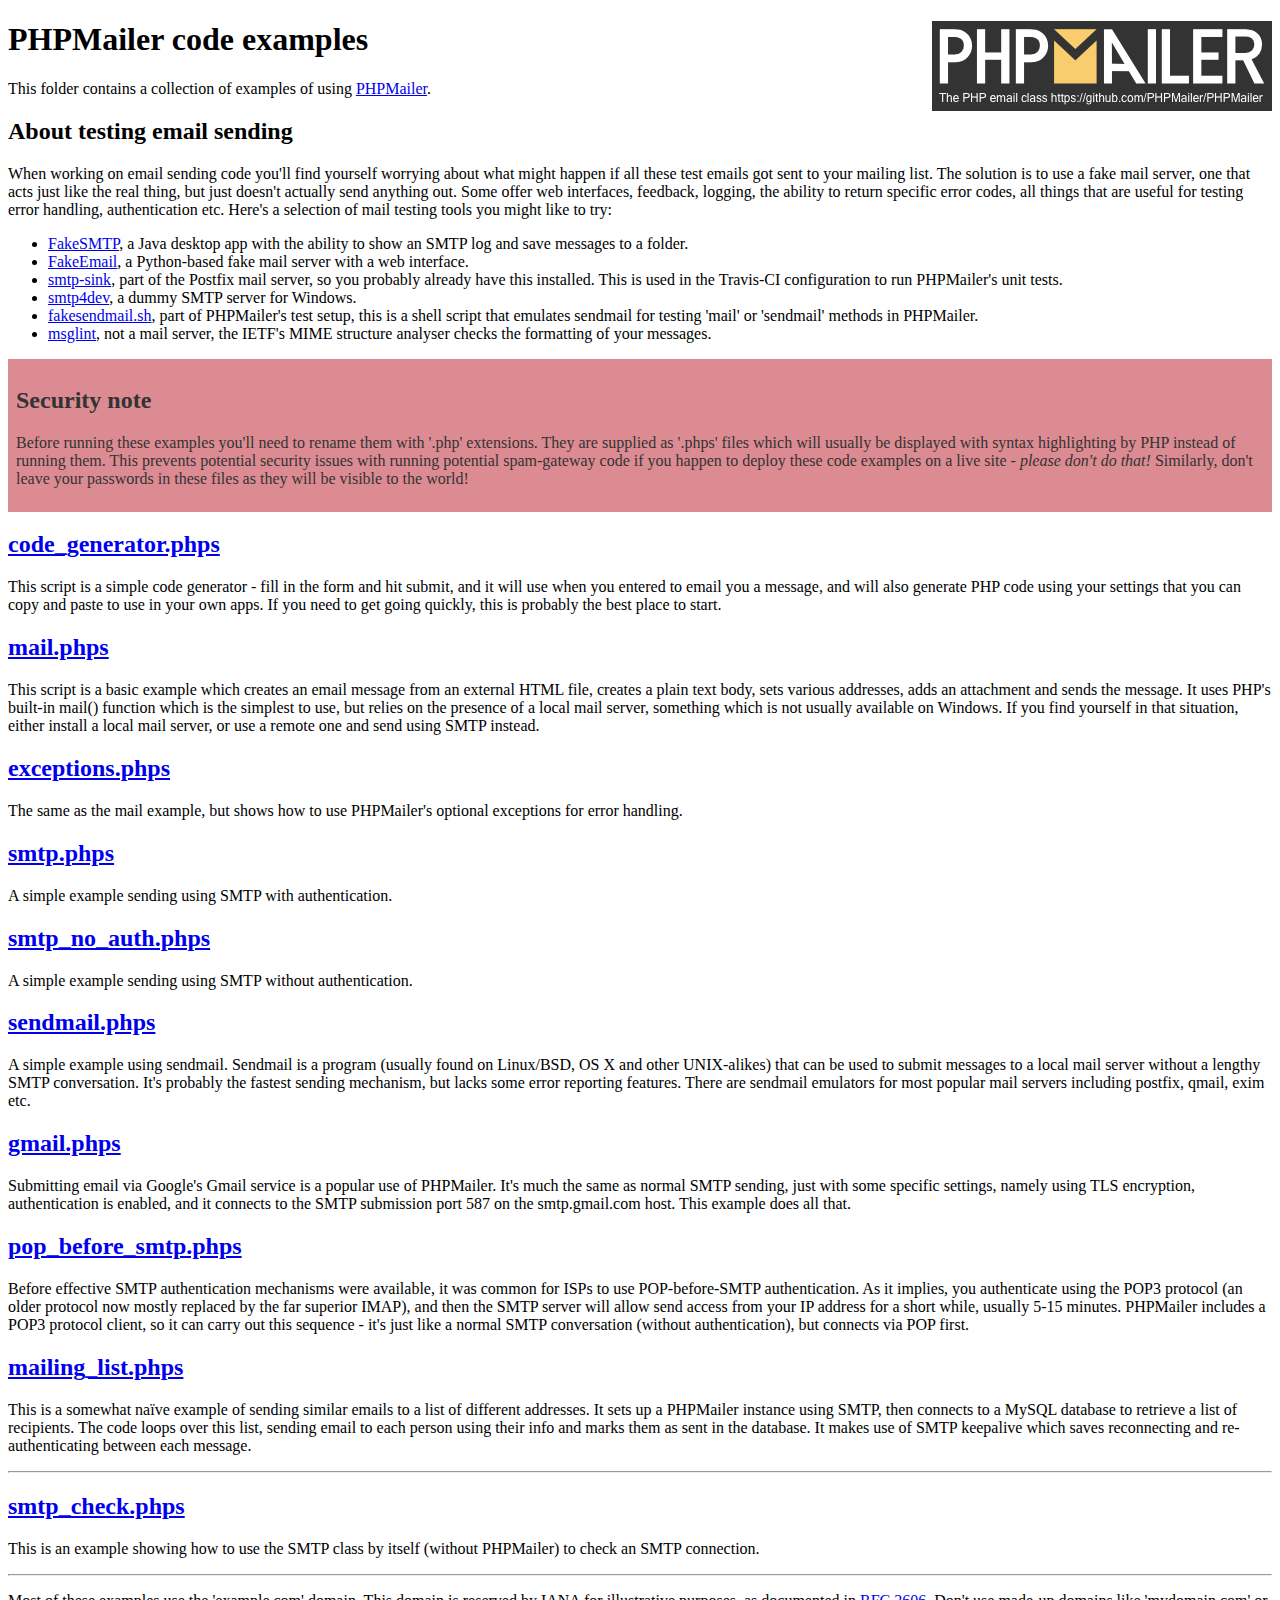
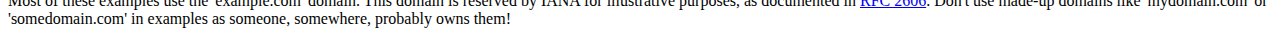
<file: admin/SMTP/examples/index.html>
<!DOCTYPE html>
<html>
<head>
	<meta charset="UTF-8">
	<title>PHPMailer Examples</title>
</head>
<body>
<h1>PHPMailer code examples<a href="https://github.com/PHPMailer/PHPMailer"><img src="images/phpmailer.png" style="float:right; border:0;" alt="PHPMailer logo"></a></h1>
<p>This folder contains a collection of examples of using <a href="https://github.com/PHPMailer/PHPMailer">PHPMailer</a>.</p>
<h2>About testing email sending</h2>
<p>When working on email sending code you'll find yourself worrying about what might happen if all these test emails got sent to your mailing list. The solution is to use a fake mail server, one that acts just like the real thing, but just doesn't actually send anything out. Some offer web interfaces, feedback, logging, the ability to return specific error codes, all things that are useful for testing error handling, authentication etc. Here's a selection of mail testing tools you might like to try:</p>
<ul>
  <li><a href="https://github.com/Nilhcem/FakeSMTP">FakeSMTP</a>, a Java desktop app with the ability to show an SMTP log and save messages to a folder. </li>
  <li><a href="https://github.com/isotoma/FakeEmail">FakeEmail</a>, a Python-based fake mail server with a web interface.</li>
  <li><a href="http://www.postfix.org/smtp-sink.1.html">smtp-sink</a>, part of the Postfix mail server, so you probably already have this installed. This is used in the Travis-CI configuration to run PHPMailer's unit tests.</li>
  <li><a href="http://smtp4dev.codeplex.com">smtp4dev</a>, a dummy SMTP server for Windows.</li>
  <li><a href="https://github.com/PHPMailer/PHPMailer/blob/master/test/fakesendmail.sh">fakesendmail.sh</a>, part of PHPMailer's test setup, this is a shell script that emulates sendmail for testing 'mail' or 'sendmail' methods in PHPMailer.</li>
  <li><a href="http://tools.ietf.org/tools/msglint/">msglint</a>, not a mail server, the IETF's MIME structure analyser checks the formatting of your messages.</li>
</ul>
<div style="padding: 8px; color: #333333; background-color: #dc8b92">
<h2>Security note</h2>
<p>Before running these examples you'll need to rename them with '.php' extensions. They are supplied as '.phps' files which will usually be displayed with syntax highlighting by PHP instead of running them. This prevents potential security issues with running potential spam-gateway code if you happen to deploy these code examples on a live site - <em>please don't do that!</em> Similarly, don't leave your passwords in these files as they will be visible to the world!</p>
</div>
<h2><a href="code_generator.phps">code_generator.phps</a></h2>
<p>This script is a simple code generator - fill in the form and hit submit, and it will use when you entered to email you a message, and will also generate PHP code using your settings that you can copy and paste to use in your own apps. If you need to get going quickly, this is probably the best place to start.</p>
<h2><a href="mail.phps">mail.phps</a></h2>
<p>This script is a basic example which creates an email message from an external HTML file, creates a plain text body, sets various addresses, adds an attachment and sends the message. It uses PHP's built-in mail() function which is the simplest to use, but relies on the presence of a local mail server, something which is not usually available on Windows. If you find yourself in that situation, either install a local mail server, or use a remote one and send using SMTP instead.</p>
<h2><a href="exceptions.phps">exceptions.phps</a></h2>
<p>The same as the mail example, but shows how to use PHPMailer's optional exceptions for error handling.</p>
<h2><a href="smtp.phps">smtp.phps</a></h2>
<p>A simple example sending using SMTP with authentication.</p>
<h2><a href="smtp_no_auth.phps">smtp_no_auth.phps</a></h2>
<p>A simple example sending using SMTP without authentication.</p>
<h2><a href="sendmail.phps">sendmail.phps</a></h2>
<p>A simple example using sendmail. Sendmail is a program (usually found on Linux/BSD, OS X and other UNIX-alikes) that can be used to submit messages to a local mail server without a lengthy SMTP conversation. It's probably the fastest sending mechanism, but lacks some error reporting features. There are sendmail emulators for most popular mail servers including postfix, qmail, exim etc.</p>
<h2><a href="gmail.phps">gmail.phps</a></h2>
<p>Submitting email via Google's Gmail service is a popular use of PHPMailer. It's much the same as normal SMTP sending, just with some specific settings, namely using TLS encryption, authentication is enabled, and it connects to the SMTP submission port 587 on the smtp.gmail.com host. This example does all that.</p>
<h2><a href="pop_before_smtp.phps">pop_before_smtp.phps</a></h2>
<p>Before effective SMTP authentication mechanisms were available, it was common for ISPs to use POP-before-SMTP authentication. As it implies, you authenticate using the POP3 protocol (an older protocol now mostly replaced by the far superior IMAP), and then the SMTP server will allow send access from your IP address for a short while, usually 5-15 minutes. PHPMailer includes a POP3 protocol client, so it can carry out this sequence - it's just like a normal SMTP conversation (without authentication), but connects via POP first.</p>
<h2><a href="mailing_list.phps">mailing_list.phps</a></h2>
<p>This is a somewhat naïve example of sending similar emails to a list of different addresses. It sets up a PHPMailer instance using SMTP, then connects to a MySQL database to retrieve a list of recipients. The code loops over this list, sending email to each person using their info and marks them as sent in the database. It makes use of SMTP keepalive which saves reconnecting and re-authenticating between each message.</p>
<hr>
<h2><a href="smtp_check.phps">smtp_check.phps</a></h2>
<p>This is an example showing how to use the SMTP class by itself (without PHPMailer) to check an SMTP connection.</p>
<hr>
<p>Most of these examples use the 'example.com' domain. This domain is reserved by IANA for illustrative purposes, as documented in <a href="http://tools.ietf.org/html/rfc2606">RFC 2606</a>. Don't use made-up domains like 'mydomain.com' or 'somedomain.com' in examples as someone, somewhere, probably owns them!</p>
</body>
</html>
</file>
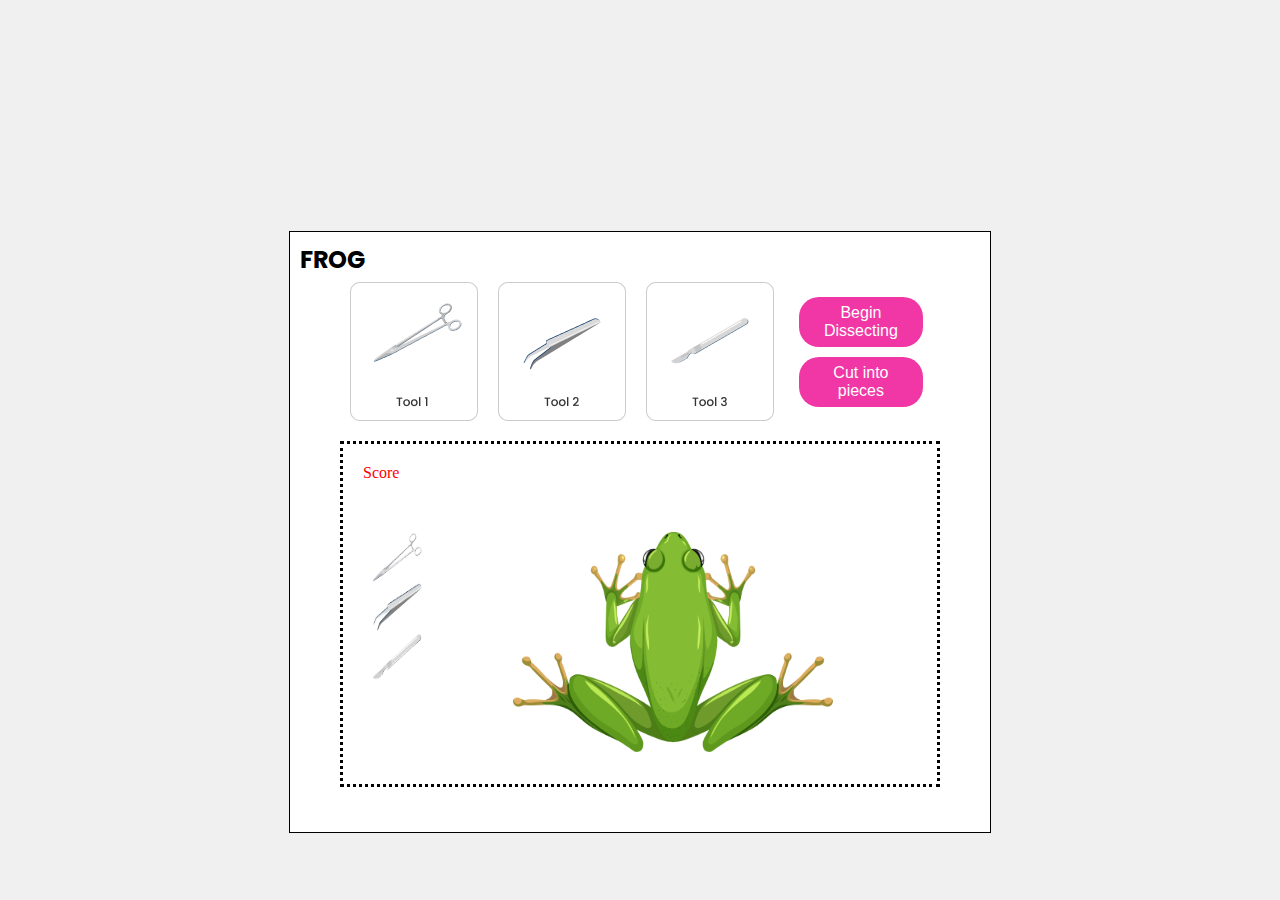
<file: student/experiment/frog/index.html>
<!DOCTYPE html>
<html lang="en">
<head>
    <meta charset="UTF-8">
    <meta name="viewport" content="width=device-width, initial-scale=1.0">
	<link rel="stylesheet" href="https://fonts.googleapis.com/css?family=Poppins" type="text/css" />
    <link rel="stylesheet" href="styles.css">
    <title>Frog Dissection</title>
</head>
<body>
    <br/><br/><br/><br/><br/><br/><br/><br/>
    <div id="container">
        <div id="frogContainer">
            <span class="title">FROG</span>
            <div id="tools">
                <img class="tool" src="tool1.png" alt="Tool 1" >
                <img class="tool" src="tool2.png" alt="Tool 2" >
                <img class="tool" src="tool3.png" alt="Tool 3" >
              
                <!-- Add more tools as needed -->
                <div id="header">
                    <button id="startButton" class="primary-button">Begin Dissecting</button>
                    <button id="cutToPieces" class="primary-button">Cut into pieces</button>
                </div>
                
            </div>
            <div style="border-style: dotted;padding: 20px;height: 60%;">
                <span id="scoreDisplay" style="color: red;float:left;">Score</span>
                <!-- <div id="cutting">
                    <img class="cutting" src="tool1-cut.png" alt="slice1" draggable="true">
                    <img class="cutting" src="tool2-cut.png" alt="slice2" draggable="true">
                    <img class="cutting" src="tool3-cut.png" alt="slice3" draggable="true">
                </div> -->
               
                <!-- <img id="frogIinitial" src="frog_initial.png" alt="FrogTray" class="tray"> -->
                <!-- <div id="overlay">
                    <img id="overlayImage" src="overlay_image.png" alt="Overlay" class="position">
                </div> -->
                <canvas id="frogCanvas" width="550" height="300"></canvas>
            </div>
            
            

        </div>
    </div>
    <script src="scripts.js"></script>
</body>
</html>
</file>
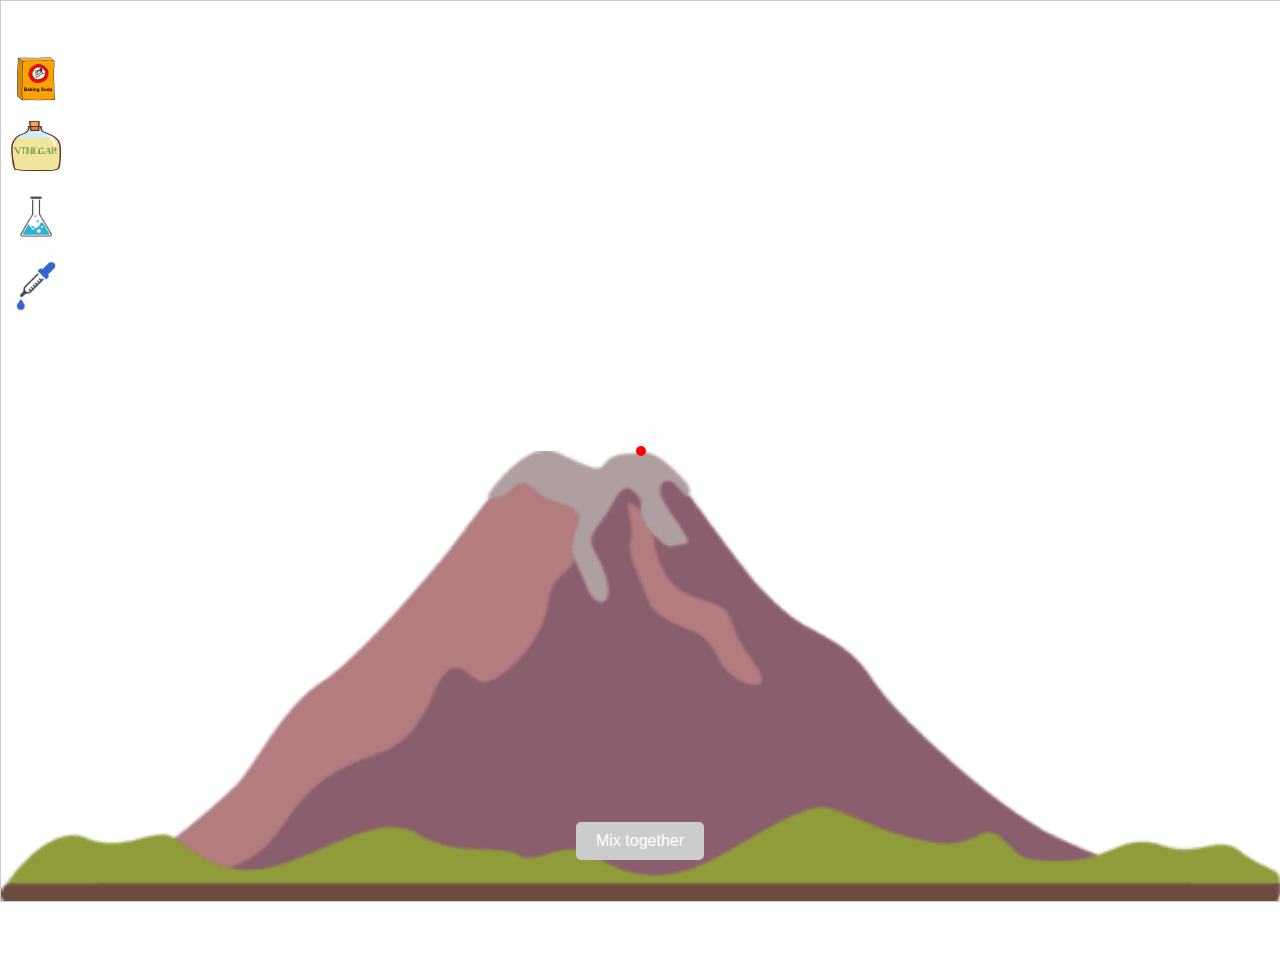
<file: student/experiment/volcano/index.html>
<!DOCTYPE html>
<html lang="en">
<head>
    <meta charset="UTF-8">
    <meta name="viewport" content="width=device-width, initial-scale=1.0">
    <title>Volcano Science Project Simulator</title>
    <link rel="stylesheet" href="styles.css">
</head>
<body>
    <div class="container" style="max-height: 680px;">
        <canvas id="canvas" width="800" height="545"></canvas>
        <button id="addChemicalsBtn" onclick="addChemicals()" 
        style="position: relative;top: -100px;" disabled>Mix together</button>
    </div>
    <br/>
    <script src="script.js"></script>
</body>
</html>
</file>
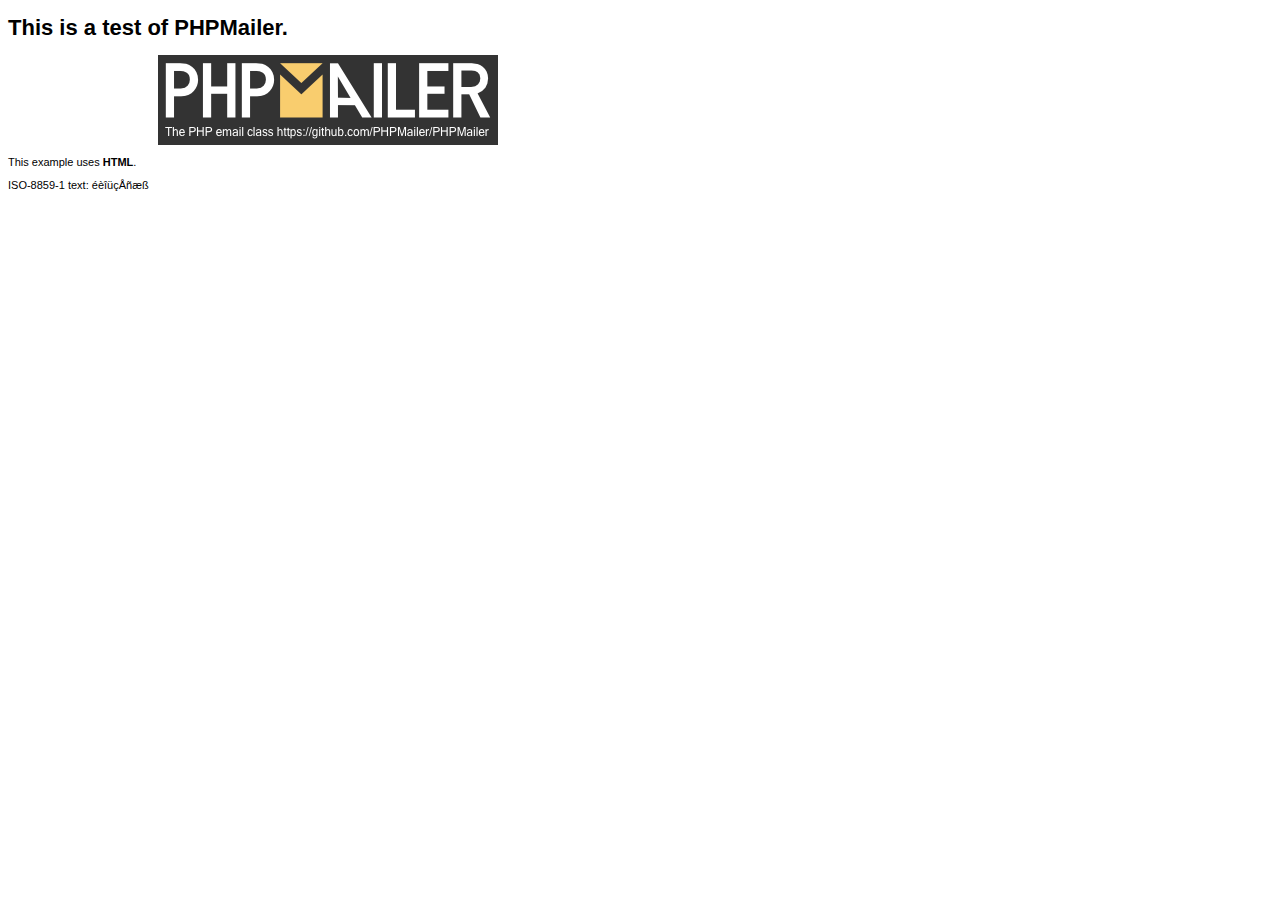
<file: admin/SMTP/examples/contents.html>
<!DOCTYPE HTML PUBLIC "-//W3C//DTD HTML 4.01 Transitional//EN" "http://www.w3.org/TR/html4/loose.dtd">
<html>
<head>
  <meta http-equiv="Content-Type" content="text/html; charset=iso-8859-1">
  <title>PHPMailer Test</title>
</head>
<body>
<div style="width: 640px; font-family: Arial, Helvetica, sans-serif; font-size: 11px;">
  <h1>This is a test of PHPMailer.</h1>
  <div align="center">
    <a href="https://github.com/PHPMailer/PHPMailer/"><img src="images/phpmailer.png" height="90" width="340" alt="PHPMailer rocks"></a>
  </div>
  <p>This example uses <strong>HTML</strong>.</p>
  <p>ISO-8859-1 text: ���������</p>
</div>
</body>
</html>
</file>
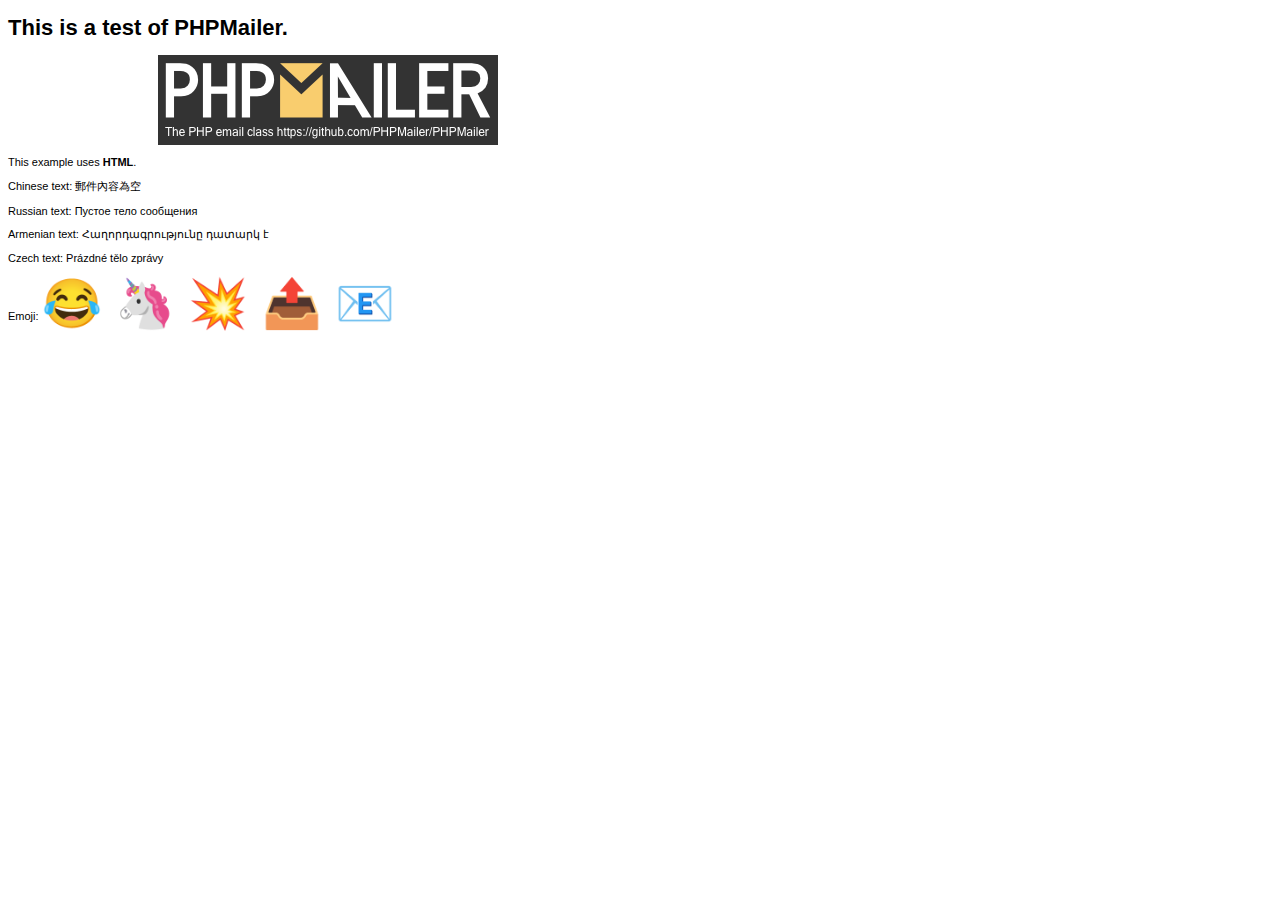
<file: admin/SMTP/examples/contentsutf8.html>
<!DOCTYPE HTML PUBLIC "-//W3C//DTD HTML 4.01 Transitional//EN" "http://www.w3.org/TR/html4/loose.dtd">
<html>
<head>
  <meta http-equiv="Content-Type" content="text/html; charset=utf-8">
  <title>PHPMailer Test</title>
</head>
<body>
<div style="width: 640px; font-family: Arial, Helvetica, sans-serif; font-size: 11px;">
  <h1>This is a test of PHPMailer.</h1>
  <div align="center">
    <a href="https://github.com/PHPMailer/PHPMailer/"><img src="images/phpmailer.png" height="90" width="340" alt="PHPMailer rocks"></a>
  </div>
  <p>This example uses <strong>HTML</strong>.</p>
  <p>Chinese text: 郵件內容為空</p>
  <p>Russian text: Пустое тело сообщения</p>
  <p>Armenian text: Հաղորդագրությունը դատարկ է</p>
  <p>Czech text: Prázdné tělo zprávy</p>
  <p>Emoji: <span style="font-size: 48px">😂 🦄 💥 📤 📧</span></p>
</div>
</body>
</html>
</file>
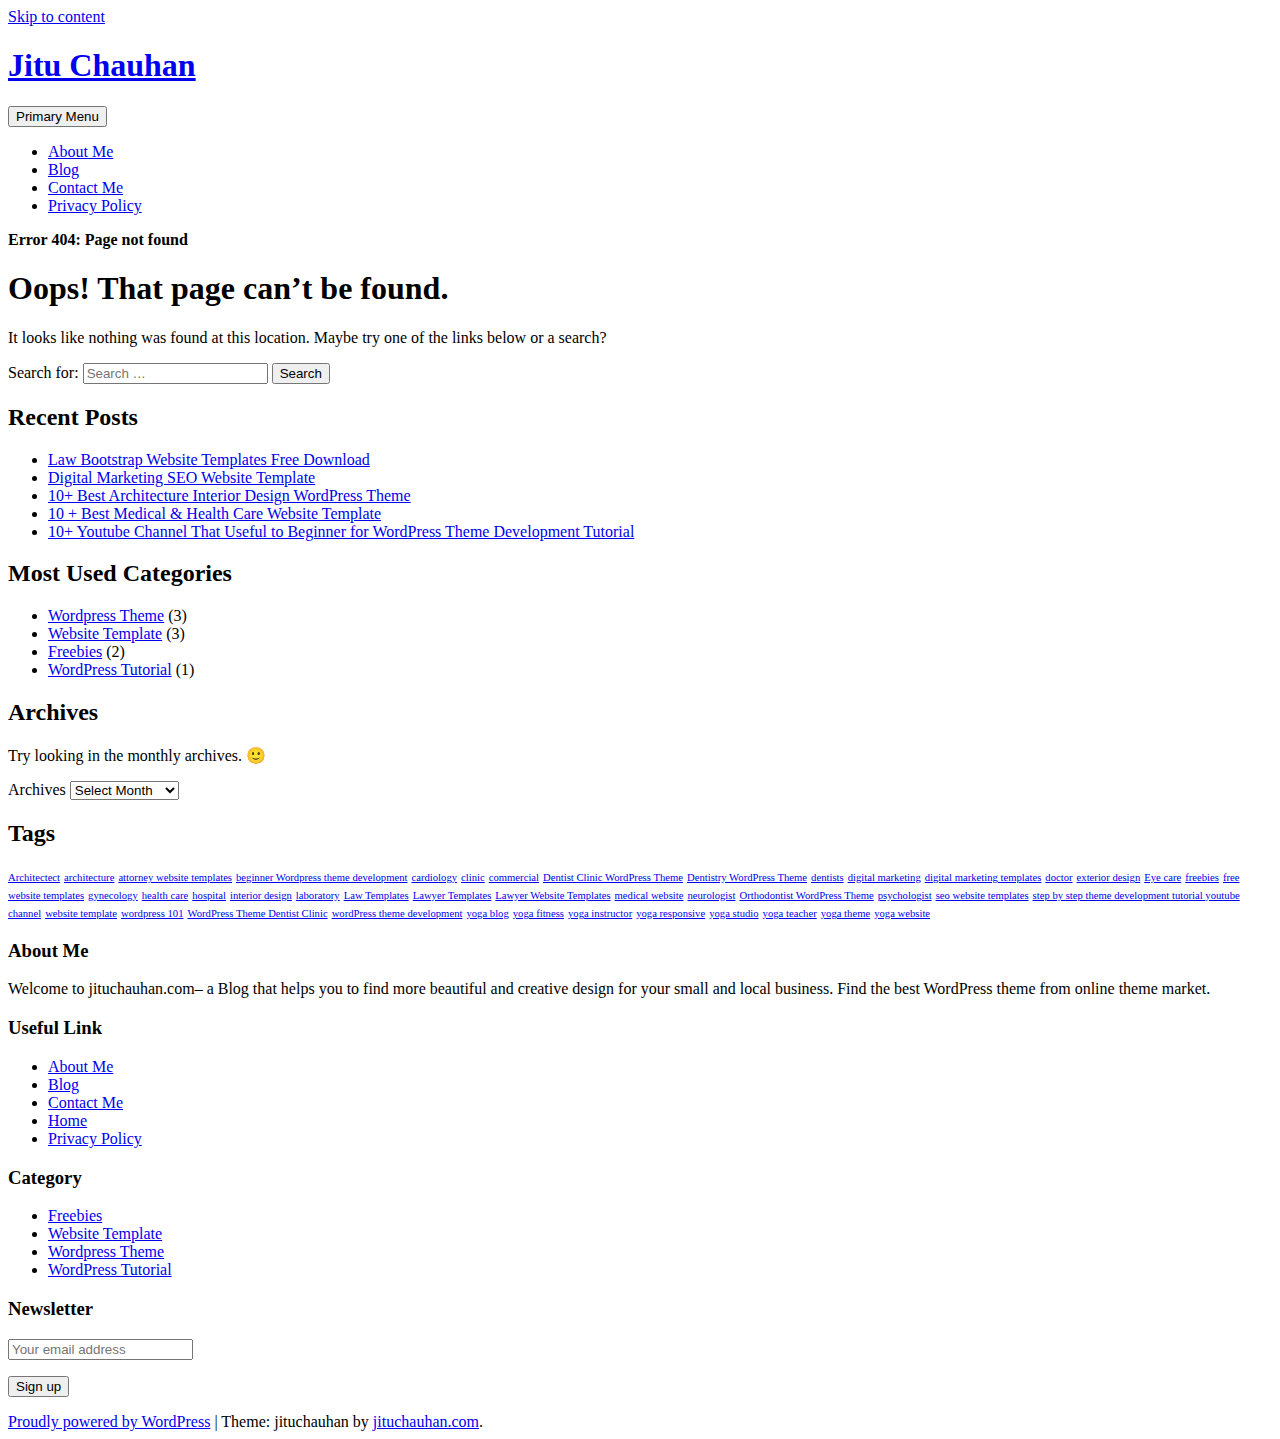
<file: admin/assets/vendor/custom-js/jquery.multi-select.html>
<!DOCTYPE html>
    <html lang="en-US" prefix="og: http://ogp.me/ns#">

    <head>
    	
   
        <meta name="google-site-verification" content="4KqxXLPDRgArLiUh4ZFZ0BLFW6n7QN0jibkjD7lBNMg" />
        <meta charset="UTF-8">
        <meta name="viewport" content="width=device-width, initial-scale=1">
        <link rel="profile" href="http://gmpg.org/xfn/11">
        <link href="https://fonts.googleapis.com/css?family=Open+Sans:300,400,400i,600,600i,700,700i,800" rel="stylesheet">
        <title>Page not found - Jitu Chauhan</title>

<!-- This site is optimized with the Yoast SEO plugin v7.9 - https://yoast.com/wordpress/plugins/seo/ -->
<meta name="robots" content="noindex,follow"/>
<meta property="og:locale" content="en_US" />
<meta property="og:type" content="object" />
<meta property="og:title" content="Page not found - Jitu Chauhan" />
<meta property="og:site_name" content="Jitu Chauhan" />
<meta name="twitter:card" content="summary" />
<meta name="twitter:title" content="Page not found - Jitu Chauhan" />
<script type='application/ld+json'>{"@context":"https:\/\/schema.org","@type":"Person","url":"https:\/\/jituchauhan.com\/","sameAs":[],"@id":"#person","name":"Jitu Chauhan"}</script>
<script type='application/ld+json'>{"@context":"https:\/\/schema.org","@type":"BreadcrumbList","itemListElement":[{"@type":"ListItem","position":1,"item":{"@id":"https:\/\/jituchauhan.com\/","name":"Home"}},{"@type":"ListItem","position":2,"item":{"@id":null,"name":"Error 404: Page not found"}}]}</script>
<!-- / Yoast SEO plugin. -->

<link rel='dns-prefetch' href='//maxcdn.bootstrapcdn.com' />
<link rel='dns-prefetch' href='//s.w.org' />
<link rel="alternate" type="application/rss+xml" title="Jitu Chauhan &raquo; Feed" href="https://jituchauhan.com/feed/" />
<link rel="alternate" type="application/rss+xml" title="Jitu Chauhan &raquo; Comments Feed" href="https://jituchauhan.com/comments/feed/" />
		<script type="text/javascript">
			window._wpemojiSettings = {"baseUrl":"https:\/\/s.w.org\/images\/core\/emoji\/11\/72x72\/","ext":".png","svgUrl":"https:\/\/s.w.org\/images\/core\/emoji\/11\/svg\/","svgExt":".svg","source":{"concatemoji":"https:\/\/jituchauhan.com\/wp-includes\/js\/wp-emoji-release.min.js?ver=4.9.8"}};
			!function(a,b,c){function d(a,b){var c=String.fromCharCode;l.clearRect(0,0,k.width,k.height),l.fillText(c.apply(this,a),0,0);var d=k.toDataURL();l.clearRect(0,0,k.width,k.height),l.fillText(c.apply(this,b),0,0);var e=k.toDataURL();return d===e}function e(a){var b;if(!l||!l.fillText)return!1;switch(l.textBaseline="top",l.font="600 32px Arial",a){case"flag":return!(b=d([55356,56826,55356,56819],[55356,56826,8203,55356,56819]))&&(b=d([55356,57332,56128,56423,56128,56418,56128,56421,56128,56430,56128,56423,56128,56447],[55356,57332,8203,56128,56423,8203,56128,56418,8203,56128,56421,8203,56128,56430,8203,56128,56423,8203,56128,56447]),!b);case"emoji":return b=d([55358,56760,9792,65039],[55358,56760,8203,9792,65039]),!b}return!1}function f(a){var c=b.createElement("script");c.src=a,c.defer=c.type="text/javascript",b.getElementsByTagName("head")[0].appendChild(c)}var g,h,i,j,k=b.createElement("canvas"),l=k.getContext&&k.getContext("2d");for(j=Array("flag","emoji"),c.supports={everything:!0,everythingExceptFlag:!0},i=0;i<j.length;i++)c.supports[j[i]]=e(j[i]),c.supports.everything=c.supports.everything&&c.supports[j[i]],"flag"!==j[i]&&(c.supports.everythingExceptFlag=c.supports.everythingExceptFlag&&c.supports[j[i]]);c.supports.everythingExceptFlag=c.supports.everythingExceptFlag&&!c.supports.flag,c.DOMReady=!1,c.readyCallback=function(){c.DOMReady=!0},c.supports.everything||(h=function(){c.readyCallback()},b.addEventListener?(b.addEventListener("DOMContentLoaded",h,!1),a.addEventListener("load",h,!1)):(a.attachEvent("onload",h),b.attachEvent("onreadystatechange",function(){"complete"===b.readyState&&c.readyCallback()})),g=c.source||{},g.concatemoji?f(g.concatemoji):g.wpemoji&&g.twemoji&&(f(g.twemoji),f(g.wpemoji)))}(window,document,window._wpemojiSettings);
		</script>
		<style type="text/css">
img.wp-smiley,
img.emoji {
	display: inline !important;
	border: none !important;
	box-shadow: none !important;
	height: 1em !important;
	width: 1em !important;
	margin: 0 .07em !important;
	vertical-align: -0.1em !important;
	background: none !important;
	padding: 0 !important;
}
</style>
<link rel='stylesheet' id='contact-form-7-css'  href='https://jituchauhan.com/wp-content/plugins/contact-form-7/includes/css/styles.css?ver=5.0.3' type='text/css' media='all' />
<link rel='stylesheet' id='bootstrap-css'  href='https://jituchauhan.com/wp-content/themes/jituchauhan/css/bootstrap.min.css?ver=3.3.7' type='text/css' media='all' />
<link rel='stylesheet' id='jituchauhan-style-css'  href='https://jituchauhan.com/wp-content/themes/jituchauhan/style.css?ver=4.9.8' type='text/css' media='all' />
<link rel='stylesheet' id='wpb-fa-css'  href='https://maxcdn.bootstrapcdn.com/font-awesome/4.4.0/css/font-awesome.min.css?ver=4.9.8' type='text/css' media='all' />
<link rel='stylesheet' id='addtoany-css'  href='https://jituchauhan.com/wp-content/plugins/add-to-any/addtoany.min.css?ver=1.14' type='text/css' media='all' />
<style id='addtoany-inline-css' type='text/css'>
@media screen and (min-width:981px){
.a2a_floating_style.a2a_default_style{display:none;}
}
</style>
<script type='text/javascript' src='https://jituchauhan.com/wp-includes/js/jquery/jquery.js?ver=1.12.4'></script>
<script type='text/javascript' src='https://jituchauhan.com/wp-includes/js/jquery/jquery-migrate.min.js?ver=1.4.1'></script>
<script type='text/javascript' src='https://jituchauhan.com/wp-content/plugins/add-to-any/addtoany.min.js?ver=1.0'></script>
<link rel='https://api.w.org/' href='https://jituchauhan.com/wp-json/' />
<link rel="EditURI" type="application/rsd+xml" title="RSD" href="https://jituchauhan.com/xmlrpc.php?rsd" />
<link rel="wlwmanifest" type="application/wlwmanifest+xml" href="https://jituchauhan.com/wp-includes/wlwmanifest.xml" /> 
<meta name="generator" content="WordPress 4.9.8" />

<script data-cfasync="false">
window.a2a_config=window.a2a_config||{};a2a_config.callbacks=[];a2a_config.overlays=[];a2a_config.templates={};
a2a_config.icon_color="unset,#ffffff";
(function(d,s,a,b){a=d.createElement(s);b=d.getElementsByTagName(s)[0];a.async=1;a.src="https://static.addtoany.com/menu/page.js";b.parentNode.insertBefore(a,b);})(document,"script");
</script>
	<script>
		  (function(i,s,o,g,r,a,m){i['GoogleAnalyticsObject']=r;i[r]=i[r]||function(){
		  (i[r].q=i[r].q||[]).push(arguments)},i[r].l=1*new Date();a=s.createElement(o),
		  m=s.getElementsByTagName(o)[0];a.async=1;a.src=g;m.parentNode.insertBefore(a,m)
		  })(window,document,'script','https://www.google-analytics.com/analytics.js','ga');
		
		  ga('create', 'UA-92805225-1', 'auto');
		  ga('send', 'pageview');

	</script>
        
        


    <link rel="stylesheet" type="text/css" href="http://jituchauhan.com/wp-content/plugins/template-help-featured-templates/css/style.css" />
    <link rel="stylesheet" type="text/css" href="http://jituchauhan.com/wp-content/plugins/template-help-featured-templates/css/preview.css" />
    <script type="text/javascript">
        function html_entity_decode(str) {
            var ta = document.createElement("textarea");
            ta.innerHTML=str.replace(/</g,"&lt;").replace(/>/g,"&gt;");
            toReturn = ta.value;
            ta = null;
            return toReturn
        }
    </script>
    <link rel="icon" href="https://jituchauhan.com/wp-content/uploads/2017/07/cropped-jituchauhan-32x32.png" sizes="32x32" />
<link rel="icon" href="https://jituchauhan.com/wp-content/uploads/2017/07/cropped-jituchauhan-192x192.png" sizes="192x192" />
<link rel="apple-touch-icon-precomposed" href="https://jituchauhan.com/wp-content/uploads/2017/07/cropped-jituchauhan-180x180.png" />
<meta name="msapplication-TileImage" content="https://jituchauhan.com/wp-content/uploads/2017/07/cropped-jituchauhan-270x270.png" />
		<!-- Google AdSense Ad --->
		<script async src="//pagead2.googlesyndication.com/pagead/js/adsbygoogle.js"></script>
<script>
  (adsbygoogle = window.adsbygoogle || []).push({
    google_ad_client: "ca-pub-2256645353903872",
    enable_page_level_ads: true
  });
</script>
    </head>

    <body class="error404 wp-custom-logo hfeed">
    	
        <div id="page" class="site">
            <div class="header">
                <div class="container">
                <div class="row">
                        <a class="skip-link screen-reader-text" href="#content">
                            Skip to content                        </a>
                        <header id="masthead" class="site-header" role="banner">
                        
                        	
                            <div class="col-md-4">
                                <div class="site-branding">
                                	
                                                                            <h1 class="site-title"><a href="https://jituchauhan.com/" rel="home">Jitu Chauhan</a></h1>
                                                                        </div>
                                <!-- .site-branding -->
                            </div>
                            <div class="col-md-8">
                                <nav id="site-navigation" class="main-navigation" role="navigation">
                                    <button class="menu-toggle" aria-controls="primary-menu" aria-expanded="false">
                                        Primary Menu                                    </button>
                                    <div class="menu-primary-menu-container"><ul id="primary-menu" class="menu"><li id="menu-item-7" class="menu-item menu-item-type-post_type menu-item-object-page menu-item-7"><a href="https://jituchauhan.com/about-me/">About Me</a></li>
<li id="menu-item-403" class="menu-item menu-item-type-post_type menu-item-object-page menu-item-403"><a href="https://jituchauhan.com/blog/">Blog</a></li>
<li id="menu-item-176" class="menu-item menu-item-type-post_type menu-item-object-page menu-item-176"><a href="https://jituchauhan.com/contact-me/">Contact Me</a></li>
<li id="menu-item-359" class="menu-item menu-item-type-post_type menu-item-object-page menu-item-359"><a href="https://jituchauhan.com/privacy-policy/">Privacy Policy</a></li>
</ul></div>                                </nav>
                                <!-- #site-navigation -->
                            </div>
                        </header>
                        <!-- #masthead -->
                    </div>
            </div>
            </div>

			<div class="container"><div class="row"><div class="col-md-12"><p id="breadcrumbs" class="breadcrumbs"><span><strong class="breadcrumb_last">Error 404: Page not found</strong></span></span></p></div></div></div>

            <div class="wrapper">
                <div class="container">
                    
                    <div id="content" class="site-content">
                        <div class="row">
			
	<div id="primary" class="content-area">
		<main id="main" class="site-main" role="main">

			<section class="error-404 not-found">
				<header class="page-header">
					<h1 class="page-title">Oops! That page can&rsquo;t be found.</h1>
				</header><!-- .page-header -->

				<div class="page-content">
					<p>It looks like nothing was found at this location. Maybe try one of the links below or a search?</p>

					<form role="search" method="get" class="search-form" action="https://jituchauhan.com/">
				<label>
					<span class="screen-reader-text">Search for:</span>
					<input type="search" class="search-field" placeholder="Search &hellip;" value="" name="s" />
				</label>
				<input type="submit" class="search-submit" value="Search" />
			</form>		<div class="widget widget_recent_entries">		<h2 class="widgettitle">Recent Posts</h2>		<ul>
											<li>
					<a href="https://jituchauhan.com/law-bootstrap-website-templates-free-download/">Law Bootstrap Website Templates Free Download</a>
									</li>
											<li>
					<a href="https://jituchauhan.com/digital-marketing-seo-website-template/">Digital Marketing SEO Website Template</a>
									</li>
											<li>
					<a href="https://jituchauhan.com/10-best-architecture-interior-design-wordpress-theme/">10+ Best Architecture Interior Design WordPress Theme</a>
									</li>
											<li>
					<a href="https://jituchauhan.com/10-best-medical-health-care-website-template/">10 + Best Medical &#038; Health Care Website Template</a>
									</li>
											<li>
					<a href="https://jituchauhan.com/10-youtube-channel-that-useful-to-beginner-for-wordpress-theme-development-tutorial/">10+ Youtube Channel That Useful to Beginner for WordPress Theme Development Tutorial</a>
									</li>
					</ul>
		</div>
					<div class="widget widget_categories">
						<h2 class="widget-title">Most Used Categories</h2>
						<ul>
							<li class="cat-item cat-item-3"><a href="https://jituchauhan.com/category/wordpress-theme/" title="Premium WordPress Theme">Wordpress Theme</a> (3)
</li>
	<li class="cat-item cat-item-22"><a href="https://jituchauhan.com/category/website-template/" >Website Template</a> (3)
</li>
	<li class="cat-item cat-item-48"><a href="https://jituchauhan.com/category/freebies/" title="Start your website easily with free bootstrap website templates.">Freebies</a> (2)
</li>
	<li class="cat-item cat-item-13"><a href="https://jituchauhan.com/category/wordpress-tutorial/" title="Helpful Links for WordPress Beginner.">WordPress Tutorial</a> (1)
</li>
						</ul>
					</div><!-- .widget -->

					<div class="widget widget_archive"><h2 class="widgettitle">Archives</h2><p>Try looking in the monthly archives. 🙂</p>		<label class="screen-reader-text" for="archives-dropdown--1">Archives</label>
		<select id="archives-dropdown--1" name="archive-dropdown" onchange='document.location.href=this.options[this.selectedIndex].value;'>
			
			<option value="">Select Month</option>
				<option value='https://jituchauhan.com/2017/07/'> July 2017 </option>
	<option value='https://jituchauhan.com/2017/05/'> May 2017 </option>
	<option value='https://jituchauhan.com/2017/03/'> March 2017 </option>
	<option value='https://jituchauhan.com/2017/02/'> February 2017 </option>
	<option value='https://jituchauhan.com/2017/01/'> January 2017 </option>

		</select>
		</div><div class="widget widget_tag_cloud"><h2 class="widgettitle">Tags</h2><div class="tagcloud"><a href="https://jituchauhan.com/tag/architectect/" class="tag-cloud-link tag-link-44 tag-link-position-1" style="font-size: 8pt;" aria-label="Architectect (1 item)">Architectect</a>
<a href="https://jituchauhan.com/tag/architecture/" class="tag-cloud-link tag-link-43 tag-link-position-2" style="font-size: 8pt;" aria-label="architecture (1 item)">architecture</a>
<a href="https://jituchauhan.com/tag/attorney-website-templates/" class="tag-cloud-link tag-link-57 tag-link-position-3" style="font-size: 8pt;" aria-label="attorney website templates (1 item)">attorney website templates</a>
<a href="https://jituchauhan.com/tag/beginner-wordpress-theme-development/" class="tag-cloud-link tag-link-20 tag-link-position-4" style="font-size: 8pt;" aria-label="beginner Wordpress theme development (1 item)">beginner Wordpress theme development</a>
<a href="https://jituchauhan.com/tag/cardiology/" class="tag-cloud-link tag-link-40 tag-link-position-5" style="font-size: 8pt;" aria-label="cardiology (1 item)">cardiology</a>
<a href="https://jituchauhan.com/tag/clinic/" class="tag-cloud-link tag-link-28 tag-link-position-6" style="font-size: 8pt;" aria-label="clinic (1 item)">clinic</a>
<a href="https://jituchauhan.com/tag/commercial/" class="tag-cloud-link tag-link-47 tag-link-position-7" style="font-size: 8pt;" aria-label="commercial (1 item)">commercial</a>
<a href="https://jituchauhan.com/tag/dentist-clinic-wordpress-theme/" class="tag-cloud-link tag-link-15 tag-link-position-8" style="font-size: 8pt;" aria-label="Dentist Clinic WordPress Theme (1 item)">Dentist Clinic WordPress Theme</a>
<a href="https://jituchauhan.com/tag/dentistry-wordpress-theme/" class="tag-cloud-link tag-link-14 tag-link-position-9" style="font-size: 8pt;" aria-label="Dentistry WordPress Theme (1 item)">Dentistry WordPress Theme</a>
<a href="https://jituchauhan.com/tag/dentists/" class="tag-cloud-link tag-link-41 tag-link-position-10" style="font-size: 8pt;" aria-label="dentists (1 item)">dentists</a>
<a href="https://jituchauhan.com/tag/digital-marketing/" class="tag-cloud-link tag-link-50 tag-link-position-11" style="font-size: 8pt;" aria-label="digital marketing (1 item)">digital marketing</a>
<a href="https://jituchauhan.com/tag/digital-marketing-templates/" class="tag-cloud-link tag-link-53 tag-link-position-12" style="font-size: 8pt;" aria-label="digital marketing templates (1 item)">digital marketing templates</a>
<a href="https://jituchauhan.com/tag/doctor/" class="tag-cloud-link tag-link-30 tag-link-position-13" style="font-size: 8pt;" aria-label="doctor (1 item)">doctor</a>
<a href="https://jituchauhan.com/tag/exterior-design/" class="tag-cloud-link tag-link-46 tag-link-position-14" style="font-size: 8pt;" aria-label="exterior design (1 item)">exterior design</a>
<a href="https://jituchauhan.com/tag/eye-care/" class="tag-cloud-link tag-link-37 tag-link-position-15" style="font-size: 8pt;" aria-label="Eye care (1 item)">Eye care</a>
<a href="https://jituchauhan.com/tag/freebies/" class="tag-cloud-link tag-link-52 tag-link-position-16" style="font-size: 8pt;" aria-label="freebies (1 item)">freebies</a>
<a href="https://jituchauhan.com/tag/free-website-templates/" class="tag-cloud-link tag-link-51 tag-link-position-17" style="font-size: 8pt;" aria-label="free website templates (1 item)">free website templates</a>
<a href="https://jituchauhan.com/tag/gynecology/" class="tag-cloud-link tag-link-38 tag-link-position-18" style="font-size: 8pt;" aria-label="gynecology (1 item)">gynecology</a>
<a href="https://jituchauhan.com/tag/health-care/" class="tag-cloud-link tag-link-35 tag-link-position-19" style="font-size: 8pt;" aria-label="health care (1 item)">health care</a>
<a href="https://jituchauhan.com/tag/hospital/" class="tag-cloud-link tag-link-29 tag-link-position-20" style="font-size: 8pt;" aria-label="hospital (1 item)">hospital</a>
<a href="https://jituchauhan.com/tag/interior-design/" class="tag-cloud-link tag-link-45 tag-link-position-21" style="font-size: 8pt;" aria-label="interior design (1 item)">interior design</a>
<a href="https://jituchauhan.com/tag/laboratory/" class="tag-cloud-link tag-link-36 tag-link-position-22" style="font-size: 8pt;" aria-label="laboratory (1 item)">laboratory</a>
<a href="https://jituchauhan.com/tag/law-templates/" class="tag-cloud-link tag-link-54 tag-link-position-23" style="font-size: 8pt;" aria-label="Law Templates (1 item)">Law Templates</a>
<a href="https://jituchauhan.com/tag/lawyer-templates/" class="tag-cloud-link tag-link-56 tag-link-position-24" style="font-size: 8pt;" aria-label="Lawyer Templates (1 item)">Lawyer Templates</a>
<a href="https://jituchauhan.com/tag/lawyer-website-templates/" class="tag-cloud-link tag-link-55 tag-link-position-25" style="font-size: 8pt;" aria-label="Lawyer Website Templates (1 item)">Lawyer Website Templates</a>
<a href="https://jituchauhan.com/tag/medical-website/" class="tag-cloud-link tag-link-32 tag-link-position-26" style="font-size: 8pt;" aria-label="medical website (1 item)">medical website</a>
<a href="https://jituchauhan.com/tag/neurologist/" class="tag-cloud-link tag-link-39 tag-link-position-27" style="font-size: 8pt;" aria-label="neurologist (1 item)">neurologist</a>
<a href="https://jituchauhan.com/tag/orthodontist-wordpress-theme/" class="tag-cloud-link tag-link-17 tag-link-position-28" style="font-size: 8pt;" aria-label="Orthodontist WordPress Theme (1 item)">Orthodontist WordPress Theme</a>
<a href="https://jituchauhan.com/tag/psychologist/" class="tag-cloud-link tag-link-42 tag-link-position-29" style="font-size: 8pt;" aria-label="psychologist (1 item)">psychologist</a>
<a href="https://jituchauhan.com/tag/seo-website-templates/" class="tag-cloud-link tag-link-49 tag-link-position-30" style="font-size: 8pt;" aria-label="seo website templates (1 item)">seo website templates</a>
<a href="https://jituchauhan.com/tag/step-by-step-theme-development-tutorial-youtube-channel/" class="tag-cloud-link tag-link-21 tag-link-position-31" style="font-size: 8pt;" aria-label="step by step theme development tutorial youtube channel (1 item)">step by step theme development tutorial youtube channel</a>
<a href="https://jituchauhan.com/tag/website-template/" class="tag-cloud-link tag-link-34 tag-link-position-32" style="font-size: 8pt;" aria-label="website template (1 item)">website template</a>
<a href="https://jituchauhan.com/tag/wordpress-101/" class="tag-cloud-link tag-link-19 tag-link-position-33" style="font-size: 8pt;" aria-label="wordpress 101 (1 item)">wordpress 101</a>
<a href="https://jituchauhan.com/tag/wordpress-theme-dentist-clinic/" class="tag-cloud-link tag-link-16 tag-link-position-34" style="font-size: 8pt;" aria-label="WordPress Theme Dentist Clinic (1 item)">WordPress Theme Dentist Clinic</a>
<a href="https://jituchauhan.com/tag/wordpress-theme-development/" class="tag-cloud-link tag-link-18 tag-link-position-35" style="font-size: 8pt;" aria-label="wordPress theme development (1 item)">wordPress theme development</a>
<a href="https://jituchauhan.com/tag/yoga-blog/" class="tag-cloud-link tag-link-9 tag-link-position-36" style="font-size: 8pt;" aria-label="yoga blog (1 item)">yoga blog</a>
<a href="https://jituchauhan.com/tag/yoga-fitness/" class="tag-cloud-link tag-link-11 tag-link-position-37" style="font-size: 8pt;" aria-label="yoga fitness (1 item)">yoga fitness</a>
<a href="https://jituchauhan.com/tag/yoga-instructor/" class="tag-cloud-link tag-link-6 tag-link-position-38" style="font-size: 8pt;" aria-label="yoga instructor (1 item)">yoga instructor</a>
<a href="https://jituchauhan.com/tag/yoga-responsive/" class="tag-cloud-link tag-link-5 tag-link-position-39" style="font-size: 8pt;" aria-label="yoga responsive (1 item)">yoga responsive</a>
<a href="https://jituchauhan.com/tag/yoga-studio/" class="tag-cloud-link tag-link-7 tag-link-position-40" style="font-size: 8pt;" aria-label="yoga studio (1 item)">yoga studio</a>
<a href="https://jituchauhan.com/tag/yoga-teacher/" class="tag-cloud-link tag-link-4 tag-link-position-41" style="font-size: 8pt;" aria-label="yoga teacher (1 item)">yoga teacher</a>
<a href="https://jituchauhan.com/tag/yoga-theme/" class="tag-cloud-link tag-link-8 tag-link-position-42" style="font-size: 8pt;" aria-label="yoga theme (1 item)">yoga theme</a>
<a href="https://jituchauhan.com/tag/yoga-website/" class="tag-cloud-link tag-link-10 tag-link-position-43" style="font-size: 8pt;" aria-label="yoga website (1 item)">yoga website</a></div>
</div>
				</div><!-- .page-content -->
			</section><!-- .error-404 -->

		</main><!-- #main -->
	</div><!-- #primary -->


    </div><!-- #content -->

   
</div><!-- #page -->

</div>

<div class="footer">
    	<div class="container">
        <div class="row">
		 				<div id="text-2" class="widget-container widget_text col-md-3"><h3 class="widget-title">About Me</h3>			<div class="textwidget"><p>Welcome to jituchauhan.com– a Blog that helps you to find more beautiful and creative design for your small and local business. Find the best WordPress theme from online theme market.</p>
</div>
		</div><div id="pages-2" class="widget-container widget_pages col-md-3"><h3 class="widget-title">Useful Link</h3>		<ul>
			<li class="page_item page-item-5"><a href="https://jituchauhan.com/about-me/">About Me</a></li>
<li class="page_item page-item-222"><a href="https://jituchauhan.com/blog/">Blog</a></li>
<li class="page_item page-item-174"><a href="https://jituchauhan.com/contact-me/">Contact Me</a></li>
<li class="page_item page-item-361"><a href="https://jituchauhan.com/home/">Home</a></li>
<li class="page_item page-item-241"><a href="https://jituchauhan.com/privacy-policy/">Privacy Policy</a></li>
		</ul>
		</div><div id="categories-3" class="widget-container widget_categories col-md-3"><h3 class="widget-title">Category</h3>		<ul>
	<li class="cat-item cat-item-48"><a href="https://jituchauhan.com/category/freebies/" title="Start your website easily with free bootstrap website templates.">Freebies</a>
</li>
	<li class="cat-item cat-item-22"><a href="https://jituchauhan.com/category/website-template/" >Website Template</a>
</li>
	<li class="cat-item cat-item-3"><a href="https://jituchauhan.com/category/wordpress-theme/" title="Premium WordPress Theme">Wordpress Theme</a>
</li>
	<li class="cat-item cat-item-13"><a href="https://jituchauhan.com/category/wordpress-tutorial/" title="Helpful Links for WordPress Beginner.">WordPress Tutorial</a>
</li>
		</ul>
</div><div id="mc4wp_form_widget-3" class="widget-container widget_mc4wp_form_widget col-md-3"><h3 class="widget-title">Newsletter</h3><script>(function() {
	if (!window.mc4wp) {
		window.mc4wp = {
			listeners: [],
			forms    : {
				on: function (event, callback) {
					window.mc4wp.listeners.push({
						event   : event,
						callback: callback
					});
				}
			}
		}
	}
})();
</script><!-- MailChimp for WordPress v4.2.4 - https://wordpress.org/plugins/mailchimp-for-wp/ --><form id="mc4wp-form-1" class="mc4wp-form mc4wp-form-277" method="post" data-id="277" data-name="Subscriber For Update" ><div class="mc4wp-form-fields"><p>
	<label></label>
	<input type="email" name="EMAIL" placeholder="Your email address" required/>
</p>

<p>
	<input type="submit" value="Sign up" />
</p></div><label style="display: none !important;">Leave this field empty if you're human: <input type="text" name="_mc4wp_honeypot" value="" tabindex="-1" autocomplete="off" /></label><input type="hidden" name="_mc4wp_timestamp" value="1541623618" /><input type="hidden" name="_mc4wp_form_id" value="277" /><input type="hidden" name="_mc4wp_form_element_id" value="mc4wp-form-1" /><div class="mc4wp-response"></div></form><!-- / MailChimp for WordPress Plugin --></div>		 			</div>
    		<div class="row">
    			<div class="col-lg-12 col-md-12 col-sm-12 col-xs-12">
    				 <footer id="colophon" class="site-footer" role="contentinfo">
        <div class="site-info">
            <a href="https://wordpress.org/">Proudly powered by WordPress</a>
            <span class="sep"> | </span>
            Theme: jituchauhan by <a href="http://jituchauhan.com/" rel="designer" class="">jituchauhan.com</a>.        </div><!-- .site-info -->
         	
    </footer><!-- #colophon -->
    			</div>
    		</div>
    	</div>
</div>
<div class="a2a_kit a2a_kit_size_32 a2a_floating_style a2a_default_style" style="bottom:0px;left:0px;background-color:transparent;"><a class="a2a_button_facebook" href="https://www.addtoany.com/add_to/facebook?linkurl=https%3A%2F%2Fjituchauhan.com%2Finfluence%2Flandingpage%2Finfluence%2Fassets%2Fvendor%2Fcustom-js%2Fjquery.multi-select.js&amp;linkname=Page%20not%20found%20-%20Jitu%20Chauhan" title="Facebook" rel="nofollow noopener" target="_blank"></a><a class="a2a_button_twitter" href="https://www.addtoany.com/add_to/twitter?linkurl=https%3A%2F%2Fjituchauhan.com%2Finfluence%2Flandingpage%2Finfluence%2Fassets%2Fvendor%2Fcustom-js%2Fjquery.multi-select.js&amp;linkname=Page%20not%20found%20-%20Jitu%20Chauhan" title="Twitter" rel="nofollow noopener" target="_blank"></a><a class="a2a_button_google_plus" href="https://www.addtoany.com/add_to/google_plus?linkurl=https%3A%2F%2Fjituchauhan.com%2Finfluence%2Flandingpage%2Finfluence%2Fassets%2Fvendor%2Fcustom-js%2Fjquery.multi-select.js&amp;linkname=Page%20not%20found%20-%20Jitu%20Chauhan" title="Google+" rel="nofollow noopener" target="_blank"></a><a class="a2a_button_pinterest" href="https://www.addtoany.com/add_to/pinterest?linkurl=https%3A%2F%2Fjituchauhan.com%2Finfluence%2Flandingpage%2Finfluence%2Fassets%2Fvendor%2Fcustom-js%2Fjquery.multi-select.js&amp;linkname=Page%20not%20found%20-%20Jitu%20Chauhan" title="Pinterest" rel="nofollow noopener" target="_blank"></a><a class="a2a_button_linkedin" href="https://www.addtoany.com/add_to/linkedin?linkurl=https%3A%2F%2Fjituchauhan.com%2Finfluence%2Flandingpage%2Finfluence%2Fassets%2Fvendor%2Fcustom-js%2Fjquery.multi-select.js&amp;linkname=Page%20not%20found%20-%20Jitu%20Chauhan" title="LinkedIn" rel="nofollow noopener" target="_blank"></a><a class="a2a_dd addtoany_share_save addtoany_share" href="https://www.addtoany.com/share"></a></div><script>(function() {function addEventListener(element,event,handler) {
	if(element.addEventListener) {
		element.addEventListener(event,handler, false);
	} else if(element.attachEvent){
		element.attachEvent('on'+event,handler);
	}
}function maybePrefixUrlField() {
	if(this.value.trim() !== '' && this.value.indexOf('http') !== 0) {
		this.value = "http://" + this.value;
	}
}

var urlFields = document.querySelectorAll('.mc4wp-form input[type="url"]');
if( urlFields && urlFields.length > 0 ) {
	for( var j=0; j < urlFields.length; j++ ) {
		addEventListener(urlFields[j],'blur',maybePrefixUrlField);
	}
}/* test if browser supports date fields */
var testInput = document.createElement('input');
testInput.setAttribute('type', 'date');
if( testInput.type !== 'date') {

	/* add placeholder & pattern to all date fields */
	var dateFields = document.querySelectorAll('.mc4wp-form input[type="date"]');
	for(var i=0; i<dateFields.length; i++) {
		if(!dateFields[i].placeholder) {
			dateFields[i].placeholder = 'YYYY-MM-DD';
		}
		if(!dateFields[i].pattern) {
			dateFields[i].pattern = '[0-9]{4}-(0[1-9]|1[012])-(0[1-9]|1[0-9]|2[0-9]|3[01])';
		}
	}
}

})();</script><script type='text/javascript'>
/* <![CDATA[ */
var wpcf7 = {"apiSettings":{"root":"https:\/\/jituchauhan.com\/wp-json\/contact-form-7\/v1","namespace":"contact-form-7\/v1"},"recaptcha":{"messages":{"empty":"Please verify that you are not a robot."}}};
/* ]]> */
</script>
<script type='text/javascript' src='https://jituchauhan.com/wp-content/plugins/contact-form-7/includes/js/scripts.js?ver=5.0.3'></script>
<script type='text/javascript' src='https://jituchauhan.com/wp-content/themes/jituchauhan/js/bootstrap.min.js?ver=3.3.7'></script>
<script type='text/javascript' src='https://jituchauhan.com/wp-content/themes/jituchauhan/js/navigation.js?ver=20151215'></script>
<script type='text/javascript' src='https://jituchauhan.com/wp-content/themes/jituchauhan/js/skip-link-focus-fix.js?ver=20151215'></script>
<script type='text/javascript' src='https://jituchauhan.com/wp-includes/js/wp-embed.min.js?ver=4.9.8'></script>
<script type='text/javascript'>
/* <![CDATA[ */
var mc4wp_forms_config = [];
/* ]]> */
</script>
<script type='text/javascript' src='https://jituchauhan.com/wp-content/plugins/mailchimp-for-wp/assets/js/forms-api.min.js?ver=4.2.4'></script>
<!--[if lte IE 9]>
<script type='text/javascript' src='https://jituchauhan.com/wp-content/plugins/mailchimp-for-wp/assets/js/third-party/placeholders.min.js?ver=4.2.4'></script>
<![endif]-->

</body>
</html>
</file>
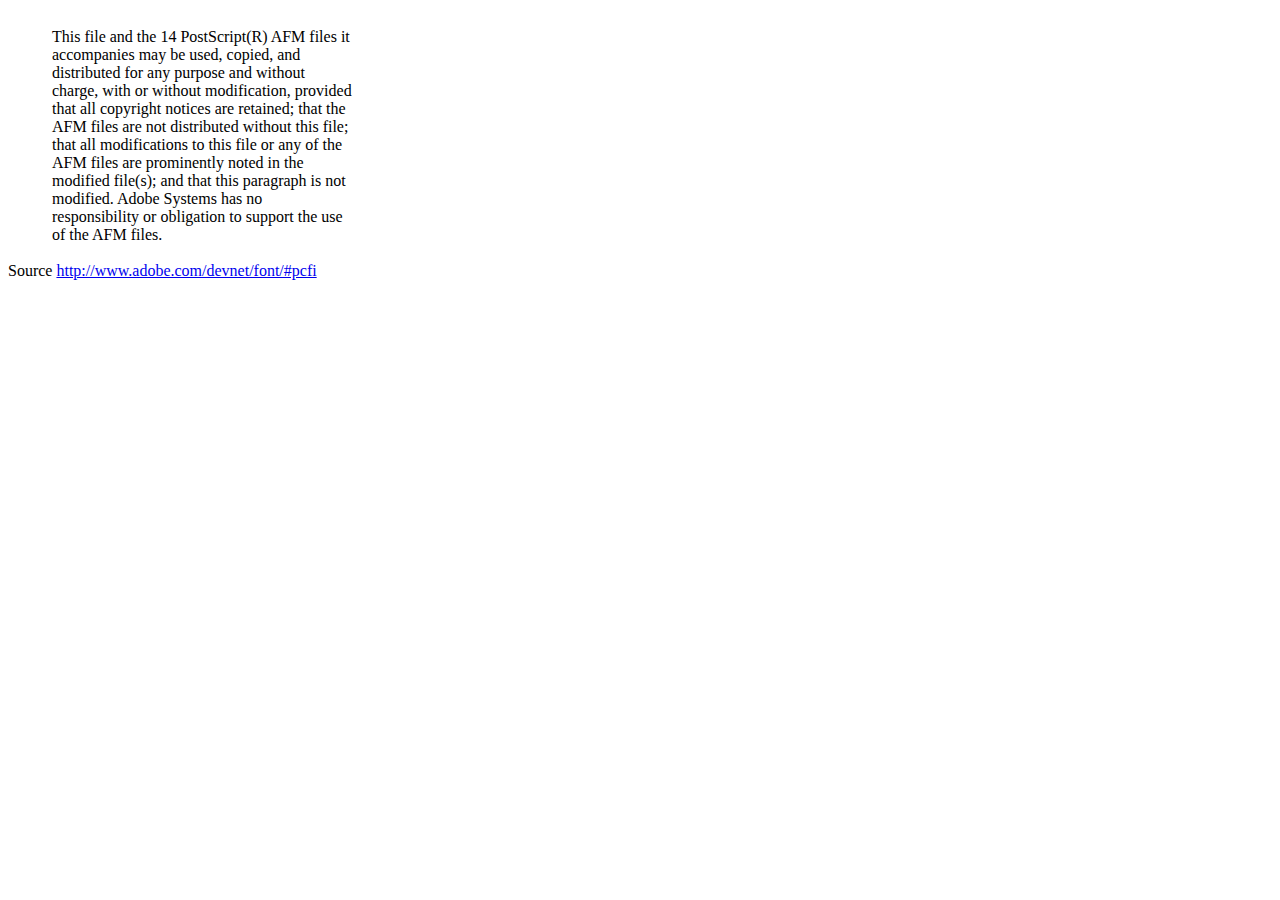
<file: admin/dompdf/lib/fonts/mustRead.html>
<html>
	<head>
		<meta http-equiv="content-type" content="text/html;charset=iso-8859-1">
		<meta name="generator" content="Adobe GoLive 4">
		<title>Core 14 AFM Files - ReadMe</title>
	</head>
	<body bgcolor="white">
		<font color="white">or</font>
		<table border="0" cellpadding="0" cellspacing="2">
			<tr>
				<td width="40"></td>
				<td width="300">This file and the 14 PostScript(R) AFM files it accompanies may be used, copied, and distributed for any purpose and without charge, with or without modification, provided that all copyright notices are retained; that the AFM files are not distributed without this file; that all modifications to this file or any of the AFM files are prominently noted in the modified file(s); and that this paragraph is not modified. Adobe Systems has no responsibility or obligation to support the use of the AFM files. <font color="white">Col</font></td>
			</tr>
		</table>
		<p>Source <a href="http://www.adobe.com/devnet/font/#pcfi">http://www.adobe.com/devnet/font/#pcfi</a></p>
</body>
</html>
</file>
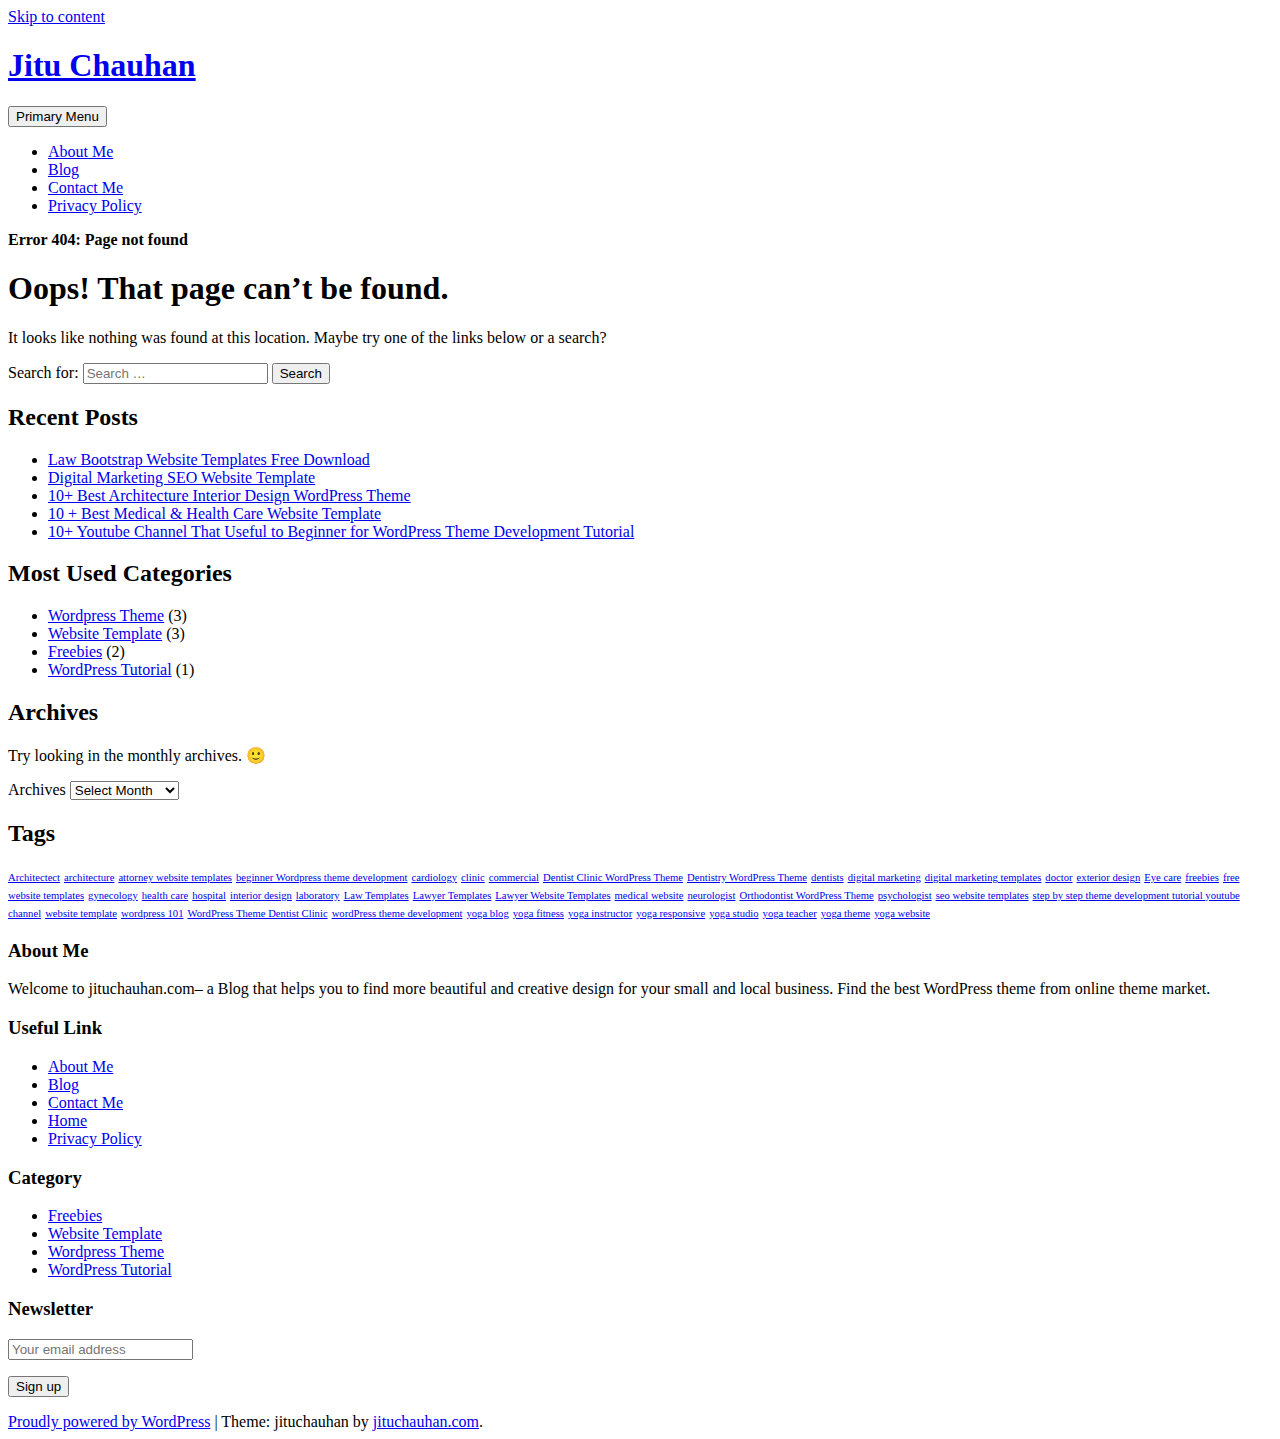
<file: admin/assets/vendor/charts/morris-bundle/morrisjs.html>
<!DOCTYPE html>
    <html lang="en-US" prefix="og: http://ogp.me/ns#">

    <head>
    	
   
        <meta name="google-site-verification" content="4KqxXLPDRgArLiUh4ZFZ0BLFW6n7QN0jibkjD7lBNMg" />
        <meta charset="UTF-8">
        <meta name="viewport" content="width=device-width, initial-scale=1">
        <link rel="profile" href="http://gmpg.org/xfn/11">
        <link href="https://fonts.googleapis.com/css?family=Open+Sans:300,400,400i,600,600i,700,700i,800" rel="stylesheet">
        <title>Page not found - Jitu Chauhan</title>

<!-- This site is optimized with the Yoast SEO plugin v7.9 - https://yoast.com/wordpress/plugins/seo/ -->
<meta name="robots" content="noindex,follow"/>
<meta property="og:locale" content="en_US" />
<meta property="og:type" content="object" />
<meta property="og:title" content="Page not found - Jitu Chauhan" />
<meta property="og:site_name" content="Jitu Chauhan" />
<meta name="twitter:card" content="summary" />
<meta name="twitter:title" content="Page not found - Jitu Chauhan" />
<script type='application/ld+json'>{"@context":"https:\/\/schema.org","@type":"Person","url":"https:\/\/jituchauhan.com\/","sameAs":[],"@id":"#person","name":"Jitu Chauhan"}</script>
<script type='application/ld+json'>{"@context":"https:\/\/schema.org","@type":"BreadcrumbList","itemListElement":[{"@type":"ListItem","position":1,"item":{"@id":"https:\/\/jituchauhan.com\/","name":"Home"}},{"@type":"ListItem","position":2,"item":{"@id":null,"name":"Error 404: Page not found"}}]}</script>
<!-- / Yoast SEO plugin. -->

<link rel='dns-prefetch' href='//maxcdn.bootstrapcdn.com' />
<link rel='dns-prefetch' href='//s.w.org' />
<link rel="alternate" type="application/rss+xml" title="Jitu Chauhan &raquo; Feed" href="https://jituchauhan.com/feed/" />
<link rel="alternate" type="application/rss+xml" title="Jitu Chauhan &raquo; Comments Feed" href="https://jituchauhan.com/comments/feed/" />
		<script type="text/javascript">
			window._wpemojiSettings = {"baseUrl":"https:\/\/s.w.org\/images\/core\/emoji\/11\/72x72\/","ext":".png","svgUrl":"https:\/\/s.w.org\/images\/core\/emoji\/11\/svg\/","svgExt":".svg","source":{"concatemoji":"https:\/\/jituchauhan.com\/wp-includes\/js\/wp-emoji-release.min.js?ver=4.9.8"}};
			!function(a,b,c){function d(a,b){var c=String.fromCharCode;l.clearRect(0,0,k.width,k.height),l.fillText(c.apply(this,a),0,0);var d=k.toDataURL();l.clearRect(0,0,k.width,k.height),l.fillText(c.apply(this,b),0,0);var e=k.toDataURL();return d===e}function e(a){var b;if(!l||!l.fillText)return!1;switch(l.textBaseline="top",l.font="600 32px Arial",a){case"flag":return!(b=d([55356,56826,55356,56819],[55356,56826,8203,55356,56819]))&&(b=d([55356,57332,56128,56423,56128,56418,56128,56421,56128,56430,56128,56423,56128,56447],[55356,57332,8203,56128,56423,8203,56128,56418,8203,56128,56421,8203,56128,56430,8203,56128,56423,8203,56128,56447]),!b);case"emoji":return b=d([55358,56760,9792,65039],[55358,56760,8203,9792,65039]),!b}return!1}function f(a){var c=b.createElement("script");c.src=a,c.defer=c.type="text/javascript",b.getElementsByTagName("head")[0].appendChild(c)}var g,h,i,j,k=b.createElement("canvas"),l=k.getContext&&k.getContext("2d");for(j=Array("flag","emoji"),c.supports={everything:!0,everythingExceptFlag:!0},i=0;i<j.length;i++)c.supports[j[i]]=e(j[i]),c.supports.everything=c.supports.everything&&c.supports[j[i]],"flag"!==j[i]&&(c.supports.everythingExceptFlag=c.supports.everythingExceptFlag&&c.supports[j[i]]);c.supports.everythingExceptFlag=c.supports.everythingExceptFlag&&!c.supports.flag,c.DOMReady=!1,c.readyCallback=function(){c.DOMReady=!0},c.supports.everything||(h=function(){c.readyCallback()},b.addEventListener?(b.addEventListener("DOMContentLoaded",h,!1),a.addEventListener("load",h,!1)):(a.attachEvent("onload",h),b.attachEvent("onreadystatechange",function(){"complete"===b.readyState&&c.readyCallback()})),g=c.source||{},g.concatemoji?f(g.concatemoji):g.wpemoji&&g.twemoji&&(f(g.twemoji),f(g.wpemoji)))}(window,document,window._wpemojiSettings);
		</script>
		<style type="text/css">
img.wp-smiley,
img.emoji {
	display: inline !important;
	border: none !important;
	box-shadow: none !important;
	height: 1em !important;
	width: 1em !important;
	margin: 0 .07em !important;
	vertical-align: -0.1em !important;
	background: none !important;
	padding: 0 !important;
}
</style>
<link rel='stylesheet' id='contact-form-7-css'  href='https://jituchauhan.com/wp-content/plugins/contact-form-7/includes/css/styles.css?ver=5.0.3' type='text/css' media='all' />
<link rel='stylesheet' id='bootstrap-css'  href='https://jituchauhan.com/wp-content/themes/jituchauhan/css/bootstrap.min.css?ver=3.3.7' type='text/css' media='all' />
<link rel='stylesheet' id='jituchauhan-style-css'  href='https://jituchauhan.com/wp-content/themes/jituchauhan/style.css?ver=4.9.8' type='text/css' media='all' />
<link rel='stylesheet' id='wpb-fa-css'  href='https://maxcdn.bootstrapcdn.com/font-awesome/4.4.0/css/font-awesome.min.css?ver=4.9.8' type='text/css' media='all' />
<link rel='stylesheet' id='addtoany-css'  href='https://jituchauhan.com/wp-content/plugins/add-to-any/addtoany.min.css?ver=1.14' type='text/css' media='all' />
<style id='addtoany-inline-css' type='text/css'>
@media screen and (min-width:981px){
.a2a_floating_style.a2a_default_style{display:none;}
}
</style>
<script type='text/javascript' src='https://jituchauhan.com/wp-includes/js/jquery/jquery.js?ver=1.12.4'></script>
<script type='text/javascript' src='https://jituchauhan.com/wp-includes/js/jquery/jquery-migrate.min.js?ver=1.4.1'></script>
<script type='text/javascript' src='https://jituchauhan.com/wp-content/plugins/add-to-any/addtoany.min.js?ver=1.0'></script>
<link rel='https://api.w.org/' href='https://jituchauhan.com/wp-json/' />
<link rel="EditURI" type="application/rsd+xml" title="RSD" href="https://jituchauhan.com/xmlrpc.php?rsd" />
<link rel="wlwmanifest" type="application/wlwmanifest+xml" href="https://jituchauhan.com/wp-includes/wlwmanifest.xml" /> 
<meta name="generator" content="WordPress 4.9.8" />

<script data-cfasync="false">
window.a2a_config=window.a2a_config||{};a2a_config.callbacks=[];a2a_config.overlays=[];a2a_config.templates={};
a2a_config.icon_color="unset,#ffffff";
(function(d,s,a,b){a=d.createElement(s);b=d.getElementsByTagName(s)[0];a.async=1;a.src="https://static.addtoany.com/menu/page.js";b.parentNode.insertBefore(a,b);})(document,"script");
</script>
	<script>
		  (function(i,s,o,g,r,a,m){i['GoogleAnalyticsObject']=r;i[r]=i[r]||function(){
		  (i[r].q=i[r].q||[]).push(arguments)},i[r].l=1*new Date();a=s.createElement(o),
		  m=s.getElementsByTagName(o)[0];a.async=1;a.src=g;m.parentNode.insertBefore(a,m)
		  })(window,document,'script','https://www.google-analytics.com/analytics.js','ga');
		
		  ga('create', 'UA-92805225-1', 'auto');
		  ga('send', 'pageview');

	</script>
        
        


    <link rel="stylesheet" type="text/css" href="http://jituchauhan.com/wp-content/plugins/template-help-featured-templates/css/style.css" />
    <link rel="stylesheet" type="text/css" href="http://jituchauhan.com/wp-content/plugins/template-help-featured-templates/css/preview.css" />
    <script type="text/javascript">
        function html_entity_decode(str) {
            var ta = document.createElement("textarea");
            ta.innerHTML=str.replace(/</g,"&lt;").replace(/>/g,"&gt;");
            toReturn = ta.value;
            ta = null;
            return toReturn
        }
    </script>
    <link rel="icon" href="https://jituchauhan.com/wp-content/uploads/2017/07/cropped-jituchauhan-32x32.png" sizes="32x32" />
<link rel="icon" href="https://jituchauhan.com/wp-content/uploads/2017/07/cropped-jituchauhan-192x192.png" sizes="192x192" />
<link rel="apple-touch-icon-precomposed" href="https://jituchauhan.com/wp-content/uploads/2017/07/cropped-jituchauhan-180x180.png" />
<meta name="msapplication-TileImage" content="https://jituchauhan.com/wp-content/uploads/2017/07/cropped-jituchauhan-270x270.png" />
		<!-- Google AdSense Ad --->
		<script async src="//pagead2.googlesyndication.com/pagead/js/adsbygoogle.js"></script>
<script>
  (adsbygoogle = window.adsbygoogle || []).push({
    google_ad_client: "ca-pub-2256645353903872",
    enable_page_level_ads: true
  });
</script>
    </head>

    <body class="error404 wp-custom-logo hfeed">
    	
        <div id="page" class="site">
            <div class="header">
                <div class="container">
                <div class="row">
                        <a class="skip-link screen-reader-text" href="#content">
                            Skip to content                        </a>
                        <header id="masthead" class="site-header" role="banner">
                        
                        	
                            <div class="col-md-4">
                                <div class="site-branding">
                                	
                                                                            <h1 class="site-title"><a href="https://jituchauhan.com/" rel="home">Jitu Chauhan</a></h1>
                                                                        </div>
                                <!-- .site-branding -->
                            </div>
                            <div class="col-md-8">
                                <nav id="site-navigation" class="main-navigation" role="navigation">
                                    <button class="menu-toggle" aria-controls="primary-menu" aria-expanded="false">
                                        Primary Menu                                    </button>
                                    <div class="menu-primary-menu-container"><ul id="primary-menu" class="menu"><li id="menu-item-7" class="menu-item menu-item-type-post_type menu-item-object-page menu-item-7"><a href="https://jituchauhan.com/about-me/">About Me</a></li>
<li id="menu-item-403" class="menu-item menu-item-type-post_type menu-item-object-page menu-item-403"><a href="https://jituchauhan.com/blog/">Blog</a></li>
<li id="menu-item-176" class="menu-item menu-item-type-post_type menu-item-object-page menu-item-176"><a href="https://jituchauhan.com/contact-me/">Contact Me</a></li>
<li id="menu-item-359" class="menu-item menu-item-type-post_type menu-item-object-page menu-item-359"><a href="https://jituchauhan.com/privacy-policy/">Privacy Policy</a></li>
</ul></div>                                </nav>
                                <!-- #site-navigation -->
                            </div>
                        </header>
                        <!-- #masthead -->
                    </div>
            </div>
            </div>

			<div class="container"><div class="row"><div class="col-md-12"><p id="breadcrumbs" class="breadcrumbs"><span><strong class="breadcrumb_last">Error 404: Page not found</strong></span></span></p></div></div></div>

            <div class="wrapper">
                <div class="container">
                    
                    <div id="content" class="site-content">
                        <div class="row">
			
	<div id="primary" class="content-area">
		<main id="main" class="site-main" role="main">

			<section class="error-404 not-found">
				<header class="page-header">
					<h1 class="page-title">Oops! That page can&rsquo;t be found.</h1>
				</header><!-- .page-header -->

				<div class="page-content">
					<p>It looks like nothing was found at this location. Maybe try one of the links below or a search?</p>

					<form role="search" method="get" class="search-form" action="https://jituchauhan.com/">
				<label>
					<span class="screen-reader-text">Search for:</span>
					<input type="search" class="search-field" placeholder="Search &hellip;" value="" name="s" />
				</label>
				<input type="submit" class="search-submit" value="Search" />
			</form>		<div class="widget widget_recent_entries">		<h2 class="widgettitle">Recent Posts</h2>		<ul>
											<li>
					<a href="https://jituchauhan.com/law-bootstrap-website-templates-free-download/">Law Bootstrap Website Templates Free Download</a>
									</li>
											<li>
					<a href="https://jituchauhan.com/digital-marketing-seo-website-template/">Digital Marketing SEO Website Template</a>
									</li>
											<li>
					<a href="https://jituchauhan.com/10-best-architecture-interior-design-wordpress-theme/">10+ Best Architecture Interior Design WordPress Theme</a>
									</li>
											<li>
					<a href="https://jituchauhan.com/10-best-medical-health-care-website-template/">10 + Best Medical &#038; Health Care Website Template</a>
									</li>
											<li>
					<a href="https://jituchauhan.com/10-youtube-channel-that-useful-to-beginner-for-wordpress-theme-development-tutorial/">10+ Youtube Channel That Useful to Beginner for WordPress Theme Development Tutorial</a>
									</li>
					</ul>
		</div>
					<div class="widget widget_categories">
						<h2 class="widget-title">Most Used Categories</h2>
						<ul>
							<li class="cat-item cat-item-3"><a href="https://jituchauhan.com/category/wordpress-theme/" title="Premium WordPress Theme">Wordpress Theme</a> (3)
</li>
	<li class="cat-item cat-item-22"><a href="https://jituchauhan.com/category/website-template/" >Website Template</a> (3)
</li>
	<li class="cat-item cat-item-48"><a href="https://jituchauhan.com/category/freebies/" title="Start your website easily with free bootstrap website templates.">Freebies</a> (2)
</li>
	<li class="cat-item cat-item-13"><a href="https://jituchauhan.com/category/wordpress-tutorial/" title="Helpful Links for WordPress Beginner.">WordPress Tutorial</a> (1)
</li>
						</ul>
					</div><!-- .widget -->

					<div class="widget widget_archive"><h2 class="widgettitle">Archives</h2><p>Try looking in the monthly archives. 🙂</p>		<label class="screen-reader-text" for="archives-dropdown--1">Archives</label>
		<select id="archives-dropdown--1" name="archive-dropdown" onchange='document.location.href=this.options[this.selectedIndex].value;'>
			
			<option value="">Select Month</option>
				<option value='https://jituchauhan.com/2017/07/'> July 2017 </option>
	<option value='https://jituchauhan.com/2017/05/'> May 2017 </option>
	<option value='https://jituchauhan.com/2017/03/'> March 2017 </option>
	<option value='https://jituchauhan.com/2017/02/'> February 2017 </option>
	<option value='https://jituchauhan.com/2017/01/'> January 2017 </option>

		</select>
		</div><div class="widget widget_tag_cloud"><h2 class="widgettitle">Tags</h2><div class="tagcloud"><a href="https://jituchauhan.com/tag/architectect/" class="tag-cloud-link tag-link-44 tag-link-position-1" style="font-size: 8pt;" aria-label="Architectect (1 item)">Architectect</a>
<a href="https://jituchauhan.com/tag/architecture/" class="tag-cloud-link tag-link-43 tag-link-position-2" style="font-size: 8pt;" aria-label="architecture (1 item)">architecture</a>
<a href="https://jituchauhan.com/tag/attorney-website-templates/" class="tag-cloud-link tag-link-57 tag-link-position-3" style="font-size: 8pt;" aria-label="attorney website templates (1 item)">attorney website templates</a>
<a href="https://jituchauhan.com/tag/beginner-wordpress-theme-development/" class="tag-cloud-link tag-link-20 tag-link-position-4" style="font-size: 8pt;" aria-label="beginner Wordpress theme development (1 item)">beginner Wordpress theme development</a>
<a href="https://jituchauhan.com/tag/cardiology/" class="tag-cloud-link tag-link-40 tag-link-position-5" style="font-size: 8pt;" aria-label="cardiology (1 item)">cardiology</a>
<a href="https://jituchauhan.com/tag/clinic/" class="tag-cloud-link tag-link-28 tag-link-position-6" style="font-size: 8pt;" aria-label="clinic (1 item)">clinic</a>
<a href="https://jituchauhan.com/tag/commercial/" class="tag-cloud-link tag-link-47 tag-link-position-7" style="font-size: 8pt;" aria-label="commercial (1 item)">commercial</a>
<a href="https://jituchauhan.com/tag/dentist-clinic-wordpress-theme/" class="tag-cloud-link tag-link-15 tag-link-position-8" style="font-size: 8pt;" aria-label="Dentist Clinic WordPress Theme (1 item)">Dentist Clinic WordPress Theme</a>
<a href="https://jituchauhan.com/tag/dentistry-wordpress-theme/" class="tag-cloud-link tag-link-14 tag-link-position-9" style="font-size: 8pt;" aria-label="Dentistry WordPress Theme (1 item)">Dentistry WordPress Theme</a>
<a href="https://jituchauhan.com/tag/dentists/" class="tag-cloud-link tag-link-41 tag-link-position-10" style="font-size: 8pt;" aria-label="dentists (1 item)">dentists</a>
<a href="https://jituchauhan.com/tag/digital-marketing/" class="tag-cloud-link tag-link-50 tag-link-position-11" style="font-size: 8pt;" aria-label="digital marketing (1 item)">digital marketing</a>
<a href="https://jituchauhan.com/tag/digital-marketing-templates/" class="tag-cloud-link tag-link-53 tag-link-position-12" style="font-size: 8pt;" aria-label="digital marketing templates (1 item)">digital marketing templates</a>
<a href="https://jituchauhan.com/tag/doctor/" class="tag-cloud-link tag-link-30 tag-link-position-13" style="font-size: 8pt;" aria-label="doctor (1 item)">doctor</a>
<a href="https://jituchauhan.com/tag/exterior-design/" class="tag-cloud-link tag-link-46 tag-link-position-14" style="font-size: 8pt;" aria-label="exterior design (1 item)">exterior design</a>
<a href="https://jituchauhan.com/tag/eye-care/" class="tag-cloud-link tag-link-37 tag-link-position-15" style="font-size: 8pt;" aria-label="Eye care (1 item)">Eye care</a>
<a href="https://jituchauhan.com/tag/freebies/" class="tag-cloud-link tag-link-52 tag-link-position-16" style="font-size: 8pt;" aria-label="freebies (1 item)">freebies</a>
<a href="https://jituchauhan.com/tag/free-website-templates/" class="tag-cloud-link tag-link-51 tag-link-position-17" style="font-size: 8pt;" aria-label="free website templates (1 item)">free website templates</a>
<a href="https://jituchauhan.com/tag/gynecology/" class="tag-cloud-link tag-link-38 tag-link-position-18" style="font-size: 8pt;" aria-label="gynecology (1 item)">gynecology</a>
<a href="https://jituchauhan.com/tag/health-care/" class="tag-cloud-link tag-link-35 tag-link-position-19" style="font-size: 8pt;" aria-label="health care (1 item)">health care</a>
<a href="https://jituchauhan.com/tag/hospital/" class="tag-cloud-link tag-link-29 tag-link-position-20" style="font-size: 8pt;" aria-label="hospital (1 item)">hospital</a>
<a href="https://jituchauhan.com/tag/interior-design/" class="tag-cloud-link tag-link-45 tag-link-position-21" style="font-size: 8pt;" aria-label="interior design (1 item)">interior design</a>
<a href="https://jituchauhan.com/tag/laboratory/" class="tag-cloud-link tag-link-36 tag-link-position-22" style="font-size: 8pt;" aria-label="laboratory (1 item)">laboratory</a>
<a href="https://jituchauhan.com/tag/law-templates/" class="tag-cloud-link tag-link-54 tag-link-position-23" style="font-size: 8pt;" aria-label="Law Templates (1 item)">Law Templates</a>
<a href="https://jituchauhan.com/tag/lawyer-templates/" class="tag-cloud-link tag-link-56 tag-link-position-24" style="font-size: 8pt;" aria-label="Lawyer Templates (1 item)">Lawyer Templates</a>
<a href="https://jituchauhan.com/tag/lawyer-website-templates/" class="tag-cloud-link tag-link-55 tag-link-position-25" style="font-size: 8pt;" aria-label="Lawyer Website Templates (1 item)">Lawyer Website Templates</a>
<a href="https://jituchauhan.com/tag/medical-website/" class="tag-cloud-link tag-link-32 tag-link-position-26" style="font-size: 8pt;" aria-label="medical website (1 item)">medical website</a>
<a href="https://jituchauhan.com/tag/neurologist/" class="tag-cloud-link tag-link-39 tag-link-position-27" style="font-size: 8pt;" aria-label="neurologist (1 item)">neurologist</a>
<a href="https://jituchauhan.com/tag/orthodontist-wordpress-theme/" class="tag-cloud-link tag-link-17 tag-link-position-28" style="font-size: 8pt;" aria-label="Orthodontist WordPress Theme (1 item)">Orthodontist WordPress Theme</a>
<a href="https://jituchauhan.com/tag/psychologist/" class="tag-cloud-link tag-link-42 tag-link-position-29" style="font-size: 8pt;" aria-label="psychologist (1 item)">psychologist</a>
<a href="https://jituchauhan.com/tag/seo-website-templates/" class="tag-cloud-link tag-link-49 tag-link-position-30" style="font-size: 8pt;" aria-label="seo website templates (1 item)">seo website templates</a>
<a href="https://jituchauhan.com/tag/step-by-step-theme-development-tutorial-youtube-channel/" class="tag-cloud-link tag-link-21 tag-link-position-31" style="font-size: 8pt;" aria-label="step by step theme development tutorial youtube channel (1 item)">step by step theme development tutorial youtube channel</a>
<a href="https://jituchauhan.com/tag/website-template/" class="tag-cloud-link tag-link-34 tag-link-position-32" style="font-size: 8pt;" aria-label="website template (1 item)">website template</a>
<a href="https://jituchauhan.com/tag/wordpress-101/" class="tag-cloud-link tag-link-19 tag-link-position-33" style="font-size: 8pt;" aria-label="wordpress 101 (1 item)">wordpress 101</a>
<a href="https://jituchauhan.com/tag/wordpress-theme-dentist-clinic/" class="tag-cloud-link tag-link-16 tag-link-position-34" style="font-size: 8pt;" aria-label="WordPress Theme Dentist Clinic (1 item)">WordPress Theme Dentist Clinic</a>
<a href="https://jituchauhan.com/tag/wordpress-theme-development/" class="tag-cloud-link tag-link-18 tag-link-position-35" style="font-size: 8pt;" aria-label="wordPress theme development (1 item)">wordPress theme development</a>
<a href="https://jituchauhan.com/tag/yoga-blog/" class="tag-cloud-link tag-link-9 tag-link-position-36" style="font-size: 8pt;" aria-label="yoga blog (1 item)">yoga blog</a>
<a href="https://jituchauhan.com/tag/yoga-fitness/" class="tag-cloud-link tag-link-11 tag-link-position-37" style="font-size: 8pt;" aria-label="yoga fitness (1 item)">yoga fitness</a>
<a href="https://jituchauhan.com/tag/yoga-instructor/" class="tag-cloud-link tag-link-6 tag-link-position-38" style="font-size: 8pt;" aria-label="yoga instructor (1 item)">yoga instructor</a>
<a href="https://jituchauhan.com/tag/yoga-responsive/" class="tag-cloud-link tag-link-5 tag-link-position-39" style="font-size: 8pt;" aria-label="yoga responsive (1 item)">yoga responsive</a>
<a href="https://jituchauhan.com/tag/yoga-studio/" class="tag-cloud-link tag-link-7 tag-link-position-40" style="font-size: 8pt;" aria-label="yoga studio (1 item)">yoga studio</a>
<a href="https://jituchauhan.com/tag/yoga-teacher/" class="tag-cloud-link tag-link-4 tag-link-position-41" style="font-size: 8pt;" aria-label="yoga teacher (1 item)">yoga teacher</a>
<a href="https://jituchauhan.com/tag/yoga-theme/" class="tag-cloud-link tag-link-8 tag-link-position-42" style="font-size: 8pt;" aria-label="yoga theme (1 item)">yoga theme</a>
<a href="https://jituchauhan.com/tag/yoga-website/" class="tag-cloud-link tag-link-10 tag-link-position-43" style="font-size: 8pt;" aria-label="yoga website (1 item)">yoga website</a></div>
</div>
				</div><!-- .page-content -->
			</section><!-- .error-404 -->

		</main><!-- #main -->
	</div><!-- #primary -->


    </div><!-- #content -->

   
</div><!-- #page -->

</div>

<div class="footer">
    	<div class="container">
        <div class="row">
		 				<div id="text-2" class="widget-container widget_text col-md-3"><h3 class="widget-title">About Me</h3>			<div class="textwidget"><p>Welcome to jituchauhan.com– a Blog that helps you to find more beautiful and creative design for your small and local business. Find the best WordPress theme from online theme market.</p>
</div>
		</div><div id="pages-2" class="widget-container widget_pages col-md-3"><h3 class="widget-title">Useful Link</h3>		<ul>
			<li class="page_item page-item-5"><a href="https://jituchauhan.com/about-me/">About Me</a></li>
<li class="page_item page-item-222"><a href="https://jituchauhan.com/blog/">Blog</a></li>
<li class="page_item page-item-174"><a href="https://jituchauhan.com/contact-me/">Contact Me</a></li>
<li class="page_item page-item-361"><a href="https://jituchauhan.com/home/">Home</a></li>
<li class="page_item page-item-241"><a href="https://jituchauhan.com/privacy-policy/">Privacy Policy</a></li>
		</ul>
		</div><div id="categories-3" class="widget-container widget_categories col-md-3"><h3 class="widget-title">Category</h3>		<ul>
	<li class="cat-item cat-item-48"><a href="https://jituchauhan.com/category/freebies/" title="Start your website easily with free bootstrap website templates.">Freebies</a>
</li>
	<li class="cat-item cat-item-22"><a href="https://jituchauhan.com/category/website-template/" >Website Template</a>
</li>
	<li class="cat-item cat-item-3"><a href="https://jituchauhan.com/category/wordpress-theme/" title="Premium WordPress Theme">Wordpress Theme</a>
</li>
	<li class="cat-item cat-item-13"><a href="https://jituchauhan.com/category/wordpress-tutorial/" title="Helpful Links for WordPress Beginner.">WordPress Tutorial</a>
</li>
		</ul>
</div><div id="mc4wp_form_widget-3" class="widget-container widget_mc4wp_form_widget col-md-3"><h3 class="widget-title">Newsletter</h3><script>(function() {
	if (!window.mc4wp) {
		window.mc4wp = {
			listeners: [],
			forms    : {
				on: function (event, callback) {
					window.mc4wp.listeners.push({
						event   : event,
						callback: callback
					});
				}
			}
		}
	}
})();
</script><!-- MailChimp for WordPress v4.2.4 - https://wordpress.org/plugins/mailchimp-for-wp/ --><form id="mc4wp-form-1" class="mc4wp-form mc4wp-form-277" method="post" data-id="277" data-name="Subscriber For Update" ><div class="mc4wp-form-fields"><p>
	<label></label>
	<input type="email" name="EMAIL" placeholder="Your email address" required/>
</p>

<p>
	<input type="submit" value="Sign up" />
</p></div><label style="display: none !important;">Leave this field empty if you're human: <input type="text" name="_mc4wp_honeypot" value="" tabindex="-1" autocomplete="off" /></label><input type="hidden" name="_mc4wp_timestamp" value="1541623607" /><input type="hidden" name="_mc4wp_form_id" value="277" /><input type="hidden" name="_mc4wp_form_element_id" value="mc4wp-form-1" /><div class="mc4wp-response"></div></form><!-- / MailChimp for WordPress Plugin --></div>		 			</div>
    		<div class="row">
    			<div class="col-lg-12 col-md-12 col-sm-12 col-xs-12">
    				 <footer id="colophon" class="site-footer" role="contentinfo">
        <div class="site-info">
            <a href="https://wordpress.org/">Proudly powered by WordPress</a>
            <span class="sep"> | </span>
            Theme: jituchauhan by <a href="http://jituchauhan.com/" rel="designer" class="">jituchauhan.com</a>.        </div><!-- .site-info -->
         	
    </footer><!-- #colophon -->
    			</div>
    		</div>
    	</div>
</div>
<div class="a2a_kit a2a_kit_size_32 a2a_floating_style a2a_default_style" style="bottom:0px;left:0px;background-color:transparent;"><a class="a2a_button_facebook" href="https://www.addtoany.com/add_to/facebook?linkurl=https%3A%2F%2Fjituchauhan.com%2Finfluence%2Flandingpage%2Finfluence%2Fassets%2Fvendor%2Fcharts%2Fmorris-bundle%2Fmorrisjs.js&amp;linkname=Page%20not%20found%20-%20Jitu%20Chauhan" title="Facebook" rel="nofollow noopener" target="_blank"></a><a class="a2a_button_twitter" href="https://www.addtoany.com/add_to/twitter?linkurl=https%3A%2F%2Fjituchauhan.com%2Finfluence%2Flandingpage%2Finfluence%2Fassets%2Fvendor%2Fcharts%2Fmorris-bundle%2Fmorrisjs.js&amp;linkname=Page%20not%20found%20-%20Jitu%20Chauhan" title="Twitter" rel="nofollow noopener" target="_blank"></a><a class="a2a_button_google_plus" href="https://www.addtoany.com/add_to/google_plus?linkurl=https%3A%2F%2Fjituchauhan.com%2Finfluence%2Flandingpage%2Finfluence%2Fassets%2Fvendor%2Fcharts%2Fmorris-bundle%2Fmorrisjs.js&amp;linkname=Page%20not%20found%20-%20Jitu%20Chauhan" title="Google+" rel="nofollow noopener" target="_blank"></a><a class="a2a_button_pinterest" href="https://www.addtoany.com/add_to/pinterest?linkurl=https%3A%2F%2Fjituchauhan.com%2Finfluence%2Flandingpage%2Finfluence%2Fassets%2Fvendor%2Fcharts%2Fmorris-bundle%2Fmorrisjs.js&amp;linkname=Page%20not%20found%20-%20Jitu%20Chauhan" title="Pinterest" rel="nofollow noopener" target="_blank"></a><a class="a2a_button_linkedin" href="https://www.addtoany.com/add_to/linkedin?linkurl=https%3A%2F%2Fjituchauhan.com%2Finfluence%2Flandingpage%2Finfluence%2Fassets%2Fvendor%2Fcharts%2Fmorris-bundle%2Fmorrisjs.js&amp;linkname=Page%20not%20found%20-%20Jitu%20Chauhan" title="LinkedIn" rel="nofollow noopener" target="_blank"></a><a class="a2a_dd addtoany_share_save addtoany_share" href="https://www.addtoany.com/share"></a></div><script>(function() {function addEventListener(element,event,handler) {
	if(element.addEventListener) {
		element.addEventListener(event,handler, false);
	} else if(element.attachEvent){
		element.attachEvent('on'+event,handler);
	}
}function maybePrefixUrlField() {
	if(this.value.trim() !== '' && this.value.indexOf('http') !== 0) {
		this.value = "http://" + this.value;
	}
}

var urlFields = document.querySelectorAll('.mc4wp-form input[type="url"]');
if( urlFields && urlFields.length > 0 ) {
	for( var j=0; j < urlFields.length; j++ ) {
		addEventListener(urlFields[j],'blur',maybePrefixUrlField);
	}
}/* test if browser supports date fields */
var testInput = document.createElement('input');
testInput.setAttribute('type', 'date');
if( testInput.type !== 'date') {

	/* add placeholder & pattern to all date fields */
	var dateFields = document.querySelectorAll('.mc4wp-form input[type="date"]');
	for(var i=0; i<dateFields.length; i++) {
		if(!dateFields[i].placeholder) {
			dateFields[i].placeholder = 'YYYY-MM-DD';
		}
		if(!dateFields[i].pattern) {
			dateFields[i].pattern = '[0-9]{4}-(0[1-9]|1[012])-(0[1-9]|1[0-9]|2[0-9]|3[01])';
		}
	}
}

})();</script><script type='text/javascript'>
/* <![CDATA[ */
var wpcf7 = {"apiSettings":{"root":"https:\/\/jituchauhan.com\/wp-json\/contact-form-7\/v1","namespace":"contact-form-7\/v1"},"recaptcha":{"messages":{"empty":"Please verify that you are not a robot."}}};
/* ]]> */
</script>
<script type='text/javascript' src='https://jituchauhan.com/wp-content/plugins/contact-form-7/includes/js/scripts.js?ver=5.0.3'></script>
<script type='text/javascript' src='https://jituchauhan.com/wp-content/themes/jituchauhan/js/bootstrap.min.js?ver=3.3.7'></script>
<script type='text/javascript' src='https://jituchauhan.com/wp-content/themes/jituchauhan/js/navigation.js?ver=20151215'></script>
<script type='text/javascript' src='https://jituchauhan.com/wp-content/themes/jituchauhan/js/skip-link-focus-fix.js?ver=20151215'></script>
<script type='text/javascript' src='https://jituchauhan.com/wp-includes/js/wp-embed.min.js?ver=4.9.8'></script>
<script type='text/javascript'>
/* <![CDATA[ */
var mc4wp_forms_config = [];
/* ]]> */
</script>
<script type='text/javascript' src='https://jituchauhan.com/wp-content/plugins/mailchimp-for-wp/assets/js/forms-api.min.js?ver=4.2.4'></script>
<!--[if lte IE 9]>
<script type='text/javascript' src='https://jituchauhan.com/wp-content/plugins/mailchimp-for-wp/assets/js/third-party/placeholders.min.js?ver=4.2.4'></script>
<![endif]-->

</body>
</html>
</file>
<file: student/experiment/frog/styles.css>
body {
    display: flex;
    flex-direction: column;
    align-items: center;
    justify-content: center;
    height: 100vh;
    margin: 0;
    background-color: #f0f0f0;
}

#header {
    /* display: flex; */
    justify-content: flex-end; /* Place the button on the right */
    /* width: 100%; */
    padding: 10px; /* Add some spacing if needed */
}

#container {
    display: flex;
    align-items: center; /* Vertically center the tools and frog container */
    margin-top: 20px;
    @media (max-width: 767px) {
        max-width: 100%;
        height: auto;
        width: 100%;
    }
}

#frogContainer {
    position: relative;
	background-color: #ffffff;
	border: 1px solid #000000;
	padding: 50px;
    height: 500px;
    width: 600px;
    table-layout: fixed;
}

.title {
    font-weight: bold;
	top: 10px;
    left: 10px;
	position: absolute;
	font-size:24px;
	font-family:Poppins;
}

#overlay {
    position: absolute;
    top: 65%;
    left: 35%;
    /* transform: translate(-50%, -50%); */
    pointer-events: none; /* Allow interaction with the frog image */
}

#overlayImage {
    max-width: 100%;
}

#frogImage {
    max-width: 100%;
    transition: transform 0.5s ease-in-out;
}

#tools {
    display: flex;
    /* flex-direction: column; */
    margin-right: 20px;
}

.tool {
    cursor: pointer;
    margin: 0 10px;
    padding-bottom: 20px;
}

.primary-button {
  background-color: #f037a5;
  color: white;
  border: none;
  font-size: 16px;
  padding: 7px 25px;
  border-radius: 20px;
  margin: 5px;
}
.position{
  margin-top: -80px;
  width: 65%;
}

.disabled {
    opacity: 0.2; /* Set the desired opacity value */
    pointer-events: none; /* Disable pointer events */
}

@media (max-width: 767px) {
    .tool {
        height: 100px;
    }
    #tools {
        margin-right: unset;
    }
    #frogContainer {
        /* padding: 25px; */
        padding-bottom: unset;
    }
   .tray {
        width: 65%;
   }
   .position {
    margin-top: unset;
    height: 150px;
    }
    #overlay {
        left: 35%;
        width: 30%;
        height: 55%;
    }
}
</file>
<file: student/experiment/volcano/styles.css>
/* styles.css */
body {
    font-family: Arial, sans-serif;
    background-color: #fff;
    margin: 0;
    padding: 0;
    /* display: flex;
    flex-direction: column; */
    align-items: center;
    justify-content: center;
    /* height: 100vh; */
}

.container {
    text-align: center;
    /* margin-top: 10px; */
    width: 100%;
}

h1 {
    margin-bottom: 20px;
}

canvas {
    background-color: #fff;
    display: block;
    max-width: 100%;
    height: auto;
    width: 100%;
    border: 1px solid #ccc; /* Add a border for visualization, remove if not needed */
}

button {
    padding: 10px 20px;
    background-color: #4CAF50;
    color: white;
    border: none;
    border-radius: 5px;
    font-size: 16px;
    cursor: pointer;
    margin-top: 20px;
}

#sprite {
    position: absolute;
    top: 0;
    left: 0;
    width: 50px;
    height: 50px;
    cursor: pointer;
}

#addChemicalsBtn {
    font-size: 16px;
    padding: 10px 20px;
    background-color: #4CAF50;
    color: white;
    border: none;
    cursor: pointer;
}
#addChemicalsBtn:disabled {
    background-color: #ccc;
    cursor: not-allowed;
}
</file>
